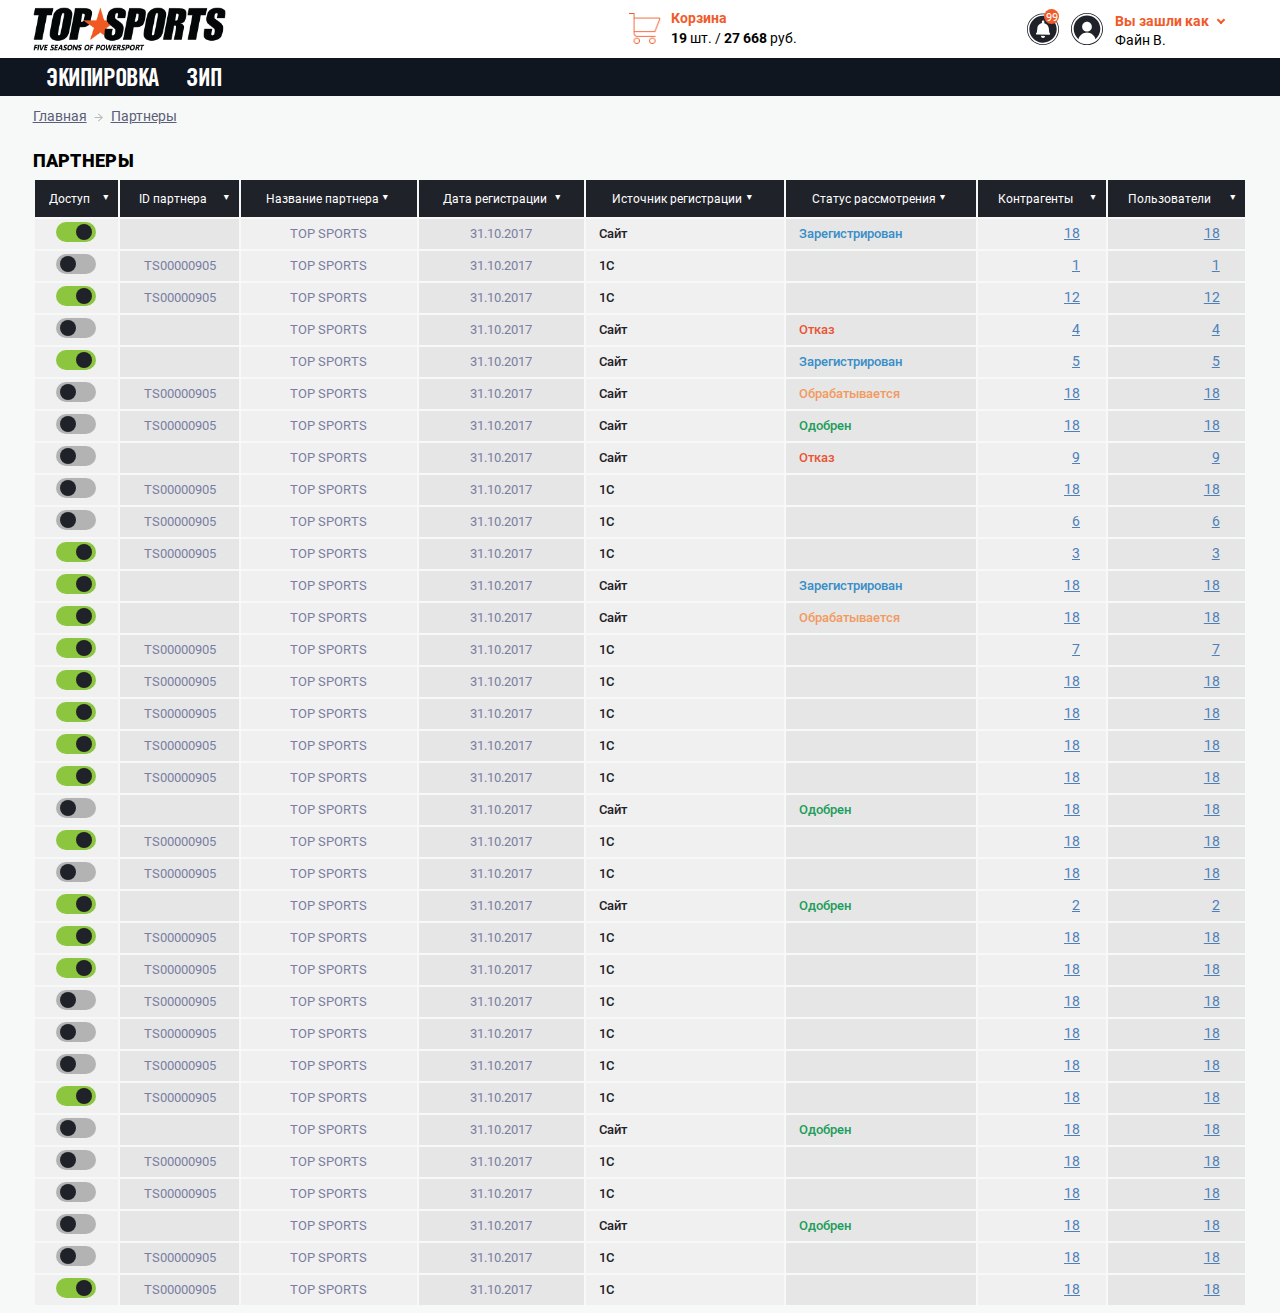
<file: index.html>
<!DOCTYPE html>
<html lang="ru">
<head>
    <meta charset="UTF-8">
    <meta name="viewport" content="width=device-width, initial-scale=1.0">
    <meta http-equiv="X-UA-Compatible" content="ie=edge">
    <title>ТОП СПОРТС</title>
    <link rel="shortcut icon" href="i/icon/favicon.ico">
    <link rel="stylesheet" href="css/fonts.css">
    <link rel="stylesheet" href="css/style.css">
</head>
<body>
    <!--HEADER-->
    <header>
        <div class="container">
            <div class="logo">
                <img src="i/general/logo_top.png" alt="logo">
            </div>
            <div class="cart">
                <div class="cartIc"></div>
                <div class="cartInfo">
                    <div>Корзина</div>
                    <div>19<span> шт. / </span>27 668<span> руб.</span></div>
                </div>
            </div>
           <div class="block">
                <div class="notification">
                    <div class="notifyNum">99</div>
                </div>
                <div class="client">
                    <div class="clientIc"></div>
                    <div class="clientInfo">
                        <div>Вы зашли как</div>
                        <div>Файн В.</div>
                    </div>
                </div>
           </div>
        </div>
    </header>
    <!-- NAVIGATION -->
    <nav>
        <div class="container">
            <ul>
                <li><a href="">Экипировка</a></li>
                <li><a href="">ЗИП</a></li>
            </ul>
        </div>
    </nav>
    <div class="wrapper">
        <!-- CONTENT -->
        <main>
            <!-- BREADCRUMBS -->
            <section class="breadcrumbs">
                <div class="container">
                    <a href="#">Главная</a>
                    <span></span>
                    <a href="#">Партнеры</a>
                </div>
            </section>
            <!-- TABLE -->
            <section class="table partners">
                <div class="container">
                    <h2>Партнеры</h2>
                    <div class="tableWrap">
                        <table id="table" cellspacing="2">
                            <thead>
                                <tr align="center">
                                    <th><span class="th">Доступ</span></th>
                                    <div class="options access">
                                        <div class="title">Сортировка</div>
                                        <div class="option">Сначала активные <div class="close"></div></div>
                                        <div class="option">Сначала неактивные <div class="close"></div></div>
                                    </div>
                                    <th><span class="th">ID партнера</span></th>
                                    <div class="options IDpartner">
                                        <div class="title">Поиск</div>
                                        <input type="text" placeholder="...">
                                    </div>
                                    <th><span class="th">Название партнера</span></th>
                                    <div class="options partnerName">
                                        <div class="title">Поиск</div>
                                        <input type="text" placeholder="...">
                                        <div class="title">Сортировка</div>
                                        <div class="option">От А до Я<div class="close"></div>
                                        </div>
                                        <div class="option">От А до Я<div class="close"></div>
                                        </div>
                                    </div>
                                    <th><span class="th">Дата регистрации</span></th>
                                    <div class="options registrationDate">
                                        <div class="title">Период</div>
                                        <div class="period">
                                            <input type="text" placeholder="ДД.ММ.ГГ">
                                            <div></div>
                                            <input type="text" placeholder="ДД.ММ.ГГ">
                                        </div>
                                        <div class="title">Сортировка</div>
                                        <div class="option">Сначала новые<div class="close"></div>
                                        </div>
                                        <div class="option">Сначала старые<div class="close"></div>
                                        </div>
                                    </div>
                                    <th><span class="th">Источник регистрации</span></th>
                                    <div class="options source">
                                        <div class="title">Поиск</div>
                                        <input type="text" placeholder="..." class="input">
                                        <div class="group">
                                            <div class="title">Фильтр</div>
                                            <div class="filterIc"></div>
                                        </div>
                                        <div class="option">
                                            <input type="checkbox">
                                            <div>Сайт</div>
                                        </div>
                                        <div class="option">
                                            <input type="checkbox">
                                            <div>1С</div>
                                        </div>
                                    </div>
                                    <th><span class="th">Статус рассмотрения</span></th>
                                    <div class="options status">
                                        <div class="title">Поиск</div>
                                        <input type="text" placeholder="..." class="input">
                                        <div class="group">
                                            <div class="title">Фильтр</div>
                                            <div class="filterIc"></div>
                                        </div>
                                        <div class="option">
                                            <input type="checkbox">
                                            <div>Зарегистрирован</div>
                                        </div>
                                        <div class="option">
                                            <input type="checkbox">
                                            <div>Обрабатывается</div>
                                        </div>
                                        <div class="option">
                                            <input type="checkbox">
                                            <div>Одобрен</div>
                                        </div>
                                        <div class="option">
                                            <input type="checkbox">
                                            <div>Отказ</div>
                                        </div>
                                        <div class="option">
                                            <input type="checkbox">
                                            <div>Пустые</div>
                                        </div>
                                    </div>
                                    <th><span class="th">Контрагенты</span></th>
                                    <th><span class="th">Пользователи</span></th>
                                    <div class="options usersOpt">
                                        <div class="title">Период</div>
                                        <div class="period">
                                            <input type="text" placeholder="от...">
                                            <div></div>
                                            <input type="text" placeholder="до...">
                                        </div>
                                        <div class="title">Сортировка</div>
                                        <div class="option">Сначала новые<div class="close"></div>
                                        </div>
                                        <div class="option">Сначала старые<div class="close"></div>
                                        </div>
                                    </div>
                                </tr>
                            </thead>
                            <tbody valign="middle">
                                <tr>
                                    <td align="center">
                                        <div class="active"></div>
                                    </td>
                                    <td align="center"></td>
                                    <td align="center">TOP SPORTS</td>
                                    <td align="center">31.10.2017</td>
                                    <td align="left">Сайт</td>
                                    <td align="left" class="registered">Зарегистрирован</td>
                                    <td align="right">18</td>
                                    <td align="right">18</td>
                                </tr>
                                <tr>
                                    <td align="center">
                                        <div class="non_active"></div>
                                    </td>
                                    <td align="center">TS00000905</td>
                                    <td align="center">TOP SPORTS</td>
                                    <td align="center">31.10.2017</td>
                                    <td align="left">1C</td>
                                    <td align="left"></td>
                                    <td align="right">1</td>
                                    <td align="right">1</td>
                                </tr>
                                <tr>
                                    <td align="center">
                                        <div class="active"></div>
                                    </td>
                                    <td align="center">TS00000905</td>
                                    <td align="center">TOP SPORTS</td>
                                    <td align="center">31.10.2017</td>
                                    <td align="left">1C</td>
                                    <td align="left"></td>
                                    <td align="right">12</td>
                                    <td align="right">12</td>
                                </tr>
                                <tr>
                                    <td align="center">
                                        <div class="non_active"></div>
                                    </td>
                                    <td align="center"></td>
                                    <td align="center">TOP SPORTS</td>
                                    <td align="center">31.10.2017</td>
                                    <td align="left">Сайт</td>
                                    <td align="left" class="canceled">Отказ</td>
                                    <td align="right">4</td>
                                    <td align="right">4</td>
                                </tr>
                                <tr>
                                    <td align="center">
                                        <div class="active"></div>
                                    </td>
                                    <td align="center"></td>
                                    <td align="center">TOP SPORTS</td>
                                    <td align="center">31.10.2017</td>
                                    <td align="left">Cайт</td>
                                    <td align="left" class="registered">Зарегистрирован</td>
                                    <td align="right">5</td>
                                    <td align="right">5</td>
                                </tr>
                                <tr>
                                    <td align="center">
                                        <div class="non_active"></div>
                                    </td>
                                    <td align="center">TS00000905</td>
                                    <td align="center">TOP SPORTS</td>
                                    <td align="center">31.10.2017</td>
                                    <td align="left">Сайт</td>
                                    <td align="left" class="workInProgress">Обрабатывается</td>
                                    <td align="right">18</td>
                                    <td align="right">18</td>
                                </tr>
                                <tr>
                                    <td align="center">
                                        <div class="non_active"></div>
                                    </td>
                                    <td align="center">TS00000905</td>
                                    <td align="center">TOP SPORTS</td>
                                    <td align="center">31.10.2017</td>
                                    <td align="left">Сайт</td>
                                    <td align="left" class="approved">Одобрен</td>
                                    <td align="right">18</td>
                                    <td align="right">18</td>
                                </tr>
                                <tr>
                                    <td align="center">
                                        <div class="non_active"></div>
                                    </td>
                                    <td align="center"></td>
                                    <td align="center">TOP SPORTS</td>
                                    <td align="center">31.10.2017</td>
                                    <td align="left">Сайт</td>
                                    <td align="left" class="canceled">Отказ</td>
                                    <td align="right">9</td>
                                    <td align="right">9</td>
                                </tr>
                                <tr>
                                    <td align="center">
                                        <div class="non_active"></div>
                                    </td>
                                    <td align="center">TS00000905</td>
                                    <td align="center">TOP SPORTS</td>
                                    <td align="center">31.10.2017</td>
                                    <td align="left">1С</td>
                                    <td align="left"></td>
                                    <td align="right">18</td>
                                    <td align="right">18</td>
                                </tr>
                                <tr>
                                    <td align="center">
                                        <div class="non_active"></div>
                                    </td>
                                    <td align="center">TS00000905</td>
                                    <td align="center">TOP SPORTS</td>
                                    <td align="center">31.10.2017</td>
                                    <td align="left">1С</td>
                                    <td align="left"></td>
                                    <td align="right">6</td>
                                    <td align="right">6</td>
                                </tr>
                                <tr>
                                    <td align="center">
                                        <div class="active"></div>
                                    </td>
                                    <td align="center">TS00000905</td>
                                    <td align="center">TOP SPORTS</td>
                                    <td align="center">31.10.2017</td>
                                    <td align="left">1С</td>
                                    <td align="left"></td>
                                    <td align="right">3</td>
                                    <td align="right">3</td>
                                </tr>
                                <tr>
                                    <td align="center">
                                        <div class="active"></div>
                                    </td>
                                    <td align="center"></td>
                                    <td align="center">TOP SPORTS</td>
                                    <td align="center">31.10.2017</td>
                                    <td align="left">Сайт</td>
                                    <td align="left" class="registered">Зарегистрирован</td>
                                    <td align="right">18</td>
                                    <td align="right">18</td>
                                </tr>
                                <tr>
                                    <td align="center">
                                        <div class="active"></div>
                                    </td>
                                    <td align="center"></td>
                                    <td align="center">TOP SPORTS</td>
                                    <td align="center">31.10.2017</td>
                                    <td align="left">Сайт</td>
                                    <td align="left" class="workInProgress">Обрабатывается</td>
                                    <td align="right">18</td>
                                    <td align="right">18</td>
                                </tr>
                                <tr>
                                    <td align="center">
                                        <div class="active"></div>
                                    </td>
                                    <td align="center">TS00000905</td>
                                    <td align="center">TOP SPORTS</td>
                                    <td align="center">31.10.2017</td>
                                    <td align="left">1С</td>
                                    <td align="left"></td>
                                    <td align="right">7</td>
                                    <td align="right">7</td>
                                </tr>
                                <tr>
                                    <td align="center">
                                        <div class="active"></div>
                                    </td>
                                    <td align="center">TS00000905</td>
                                    <td align="center">TOP SPORTS</td>
                                    <td align="center">31.10.2017</td>
                                    <td align="left">1С</td>
                                    <td align="left"></td>
                                    <td align="right">18</td>
                                    <td align="right">18</td>
                                </tr>
                                <tr>
                                    <td align="center">
                                        <div class="active"></div>
                                    </td>
                                    <td align="center">TS00000905</td>
                                    <td align="center">TOP SPORTS</td>
                                    <td align="center">31.10.2017</td>
                                    <td align="left">1С</td>
                                    <td align="left"></td>
                                    <td align="right">18</td>
                                    <td align="right">18</td>
                                </tr>
                                <tr>
                                    <td align="center">
                                        <div class="active"></div>
                                    </td>
                                    <td align="center">TS00000905</td>
                                    <td align="center">TOP SPORTS</td>
                                    <td align="center">31.10.2017</td>
                                    <td align="left">1С</td>
                                    <td align="left"></td>
                                    <td align="right">18</td>
                                    <td align="right">18</td>
                                </tr>
                                <tr>
                                    <td align="center">
                                        <div class="active"></div>
                                    </td>
                                    <td align="center">TS00000905</td>
                                    <td align="center">TOP SPORTS</td>
                                    <td align="center">31.10.2017</td>
                                    <td align="left">1С</td>
                                    <td align="left"></td>
                                    <td align="right">18</td>
                                    <td align="right">18</td>
                                </tr>
                                <tr>
                                    <td align="center">
                                        <div class="non_active"></div>
                                    </td>
                                    <td align="center"></td>
                                    <td align="center">TOP SPORTS</td>
                                    <td align="center">31.10.2017</td>
                                    <td align="left">Сайт</td>
                                    <td align="left" class="approved">Одобрен</td>
                                    <td align="right">18</td>
                                    <td align="right">18</td>
                                </tr>
                                <tr>
                                    <td align="center">
                                        <div class="active"></div>
                                    </td>
                                    <td align="center">TS00000905</td>
                                    <td align="center">TOP SPORTS</td>
                                    <td align="center">31.10.2017</td>
                                    <td align="left">1С</td>
                                    <td align="left"></td>
                                    <td align="right">18</td>
                                    <td align="right">18</td>
                                </tr>
                                <tr>
                                    <td align="center">
                                        <div class="non_active"></div>
                                    </td>
                                    <td align="center">TS00000905</td>
                                    <td align="center">TOP SPORTS</td>
                                    <td align="center">31.10.2017</td>
                                    <td align="left">1С</td>
                                    <td align="left"></td>
                                    <td align="right">18</td>
                                    <td align="right">18</td>
                                </tr>
                                <tr>
                                    <td align="center">
                                        <div class="active"></div>
                                    </td>
                                    <td align="center"></td>
                                    <td align="center">TOP SPORTS</td>
                                    <td align="center">31.10.2017</td>
                                    <td align="left">Сайт</td>
                                    <td align="left" class="approved">Одобрен</td>
                                    <td align="right">2</td>
                                    <td align="right">2</td>
                                </tr>
                                <tr>
                                    <td align="center">
                                        <div class="active"></div>
                                    </td>
                                    <td align="center">TS00000905</td>
                                    <td align="center">TOP SPORTS</td>
                                    <td align="center">31.10.2017</td>
                                    <td align="left">1С</td>
                                    <td align="left"></td>
                                    <td align="right">18</td>
                                    <td align="right">18</td>
                                </tr>
                                <tr>
                                    <td align="center">
                                        <div class="active"></div>
                                    </td>
                                    <td align="center">TS00000905</td>
                                    <td align="center">TOP SPORTS</td>
                                    <td align="center">31.10.2017</td>
                                    <td align="left">1С</td>
                                    <td align="left"></td>
                                    <td align="right">18</td>
                                    <td align="right">18</td>
                                </tr>
                                <tr>
                                    <td align="center">
                                        <div class="non_active"></div>
                                    </td>
                                    <td align="center">TS00000905</td>
                                    <td align="center">TOP SPORTS</td>
                                    <td align="center">31.10.2017</td>
                                    <td align="left">1С</td>
                                    <td align="left"></td>
                                    <td align="right">18</td>
                                    <td align="right">18</td>
                                </tr>
                                <tr>
                                    <td align="center">
                                        <div class="non_active"></div>
                                    </td>
                                    <td align="center">TS00000905</td>
                                    <td align="center">TOP SPORTS</td>
                                    <td align="center">31.10.2017</td>
                                    <td align="left">1С</td>
                                    <td align="left"></td>
                                    <td align="right">18</td>
                                    <td align="right">18</td>
                                </tr>
                                <tr>
                                    <td align="center">
                                        <div class="non_active"></div>
                                    </td>
                                    <td align="center">TS00000905</td>
                                    <td align="center">TOP SPORTS</td>
                                    <td align="center">31.10.2017</td>
                                    <td align="left">1С</td>
                                    <td align="left"></td>
                                    <td align="right">18</td>
                                    <td align="right">18</td>
                                </tr>
                                <tr>
                                    <td align="center">
                                        <div class="active"></div>
                                    </td>
                                    <td align="center">TS00000905</td>
                                    <td align="center">TOP SPORTS</td>
                                    <td align="center">31.10.2017</td>
                                    <td align="left">1С</td>
                                    <td align="left"></td>
                                    <td align="right">18</td>
                                    <td align="right">18</td>
                                </tr>
                                <tr>
                                    <td align="center">
                                        <div class="non_active"></div>
                                    </td>
                                    <td align="center"></td>
                                    <td align="center">TOP SPORTS</td>
                                    <td align="center">31.10.2017</td>
                                    <td align="left">Сайт</td>
                                    <td align="left" class="approved">Одобрен</td>
                                    <td align="right">18</td>
                                    <td align="right">18</td>
                                </tr>
                                <tr>
                                    <td align="center">
                                        <div class="non_active"></div>
                                    </td>
                                    <td align="center">TS00000905</td>
                                    <td align="center">TOP SPORTS</td>
                                    <td align="center">31.10.2017</td>
                                    <td align="left">1С</td>
                                    <td align="left"></td>
                                    <td align="right">18</td>
                                    <td align="right">18</td>
                                </tr>
                                <tr>
                                    <td align="center">
                                        <div class="non_active"></div>
                                    </td>
                                    <td align="center">TS00000905</td>
                                    <td align="center">TOP SPORTS</td>
                                    <td align="center">31.10.2017</td>
                                    <td align="left">1С</td>
                                    <td align="left"></td>
                                    <td align="right">18</td>
                                    <td align="right">18</td>
                                </tr>
                                <tr>
                                    <td align="center">
                                        <div class="non_active"></div>
                                    </td>
                                    <td align="center"></td>
                                    <td align="center">TOP SPORTS</td>
                                    <td align="center">31.10.2017</td>
                                    <td align="left">Сайт</td>
                                    <td align="left" class="approved">Одобрен</td>
                                    <td align="right">18</td>
                                    <td align="right">18</td>
                                </tr>
                                <tr>
                                    <td align="center">
                                        <div class="non_active"></div>
                                    </td>
                                    <td align="center">TS00000905</td>
                                    <td align="center">TOP SPORTS</td>
                                    <td align="center">31.10.2017</td>
                                    <td align="left">1С</td>
                                    <td align="left"></td>
                                    <td align="right">18</td>
                                    <td align="right">18</td>
                                </tr>
                                <tr>
                                    <td align="center">
                                        <div class="active"></div>
                                    </td>
                                    <td align="center">TS00000905</td>
                                    <td align="center">TOP SPORTS</td>
                                    <td align="center">31.10.2017</td>
                                    <td align="left">1С</td>
                                    <td align="left"></td>
                                    <td align="right">18</td>
                                    <td align="right">18</td>
                                </tr>
                            </tbody>
                        </table>
                    </div>
                </div>
            </section>
        </main>
        <!-- MODAL NOTIFICATION -->
        <div class="modal">
            <div class="modalWrap index">
                <div class="headerModal">
                    <div class="block">
                        <div class="notification icModal"></div>
                        <h2>Уведомления</h2>
                    </div>
                    <div class="closeModal"></div>
                </div>
                <div class="notifyWrap">
                    <div class="notify">
                        <div class="date">12.11.2019 в 11:34</div>
                        <div class="note">Заказ <a href="#">TC-123</a> от 24.09.2019 принят. Вы можете <a href="#">скачать счет</a> на оплату. Если оплата не поступит в течение 5 рабочих дней, заказ будет расформирован.</div>
                    </div>
                    <div class="notify">
                        <div class="date">12.11.2019 в 11:34</div>
                        <div class="note">Уведомление о поступлении товара. По заказу <a href="#">TC-123</a> необходимо внести оплату за
                            поступивший товар.</div>
                    </div>
                    <div class="notify">
                        <div class="date">12.11.2019 в 11:34</div>
                        <div class="note">В заказе <a href="#">TC-123</a> отменено 10 позиций. Позвоните менеджеру, чтобы произвести замену.
                        </div>
                    </div>
                    <div class="notify">
                        <div class="date">12.11.2019 в 11:34</div>
                        <div class="profitable">Акция <a href="#">Снежный бум!</a> Купи снегоходные лопаты Powertools со скидкой 55%. Только до
                            11.12.2019.</div>
                    </div>
                    <div class="notify">
                        <div class="date">12.11.2019 в 11:34</div>
                        <div class="attention">Зарегистрируйтесь для участия в Дилерской конференции 2020! Перейдите к регистрации <a
                                href="#">по ссылке.</a></div>
                    </div>
                    <div class="notify">
                        <div class="date">12.11.2019 в 11:34</div>
                        <div class="note">Заказ <a href="#">TC-18</a> отменен.</div>
                    </div>
                    <div class="notify">
                        <div class="date">12.11.2019 в 11:34</div>
                        <div class="note">Заказ <a href="#">TC-123</a> от 24.09.2019 принят. Вы можете <a href="#">скачать счет</a> на
                            оплату. Если оплата не поступит в течение 5 рабочих дней, заказ будет расформирован.</div>
                    </div>
                    <div class="notify">
                        <div class="date">12.11.2019 в 11:34</div>
                        <div class="note">Уведомление о поступлении товара. По заказу <a href="#">TC-123</a> необходимо внести оплату за
                            поступивший товар.</div>
                    </div>
                    <div class="notify">
                        <div class="date">12.11.2019 в 11:34</div>
                        <div class="note">В заказе <a href="#">TC-123</a> отменено 10 позиций. Позвоните менеджеру, чтобы произвести замену.
                        </div>
                    </div>
                    <div class="notify">
                        <div class="date">12.11.2019 в 11:34</div>
                        <div class="profitable">Акция <a href="#">Снежный бум!</a> Купи снегоходные лопаты Powertools со скидкой 55%. Только
                            до
                            11.12.2019.</div>
                    </div>
                    <div class="notify">
                        <div class="date">12.11.2019 в 11:34</div>
                        <div class="attention">Зарегистрируйтесь для участия в Дилерской конференции 2020! Перейдите к регистрации <a
                                href="#">по ссылке.</a></div>
                    </div>
                    <div class="notify">
                        <div class="date">12.11.2019 в 11:34</div>
                        <div class="note">Заказ <a href="#">TC-18</a> отменен.</div>
                    </div>
                    <div class="notify">
                        <div class="date">12.11.2019 в 11:34</div>
                        <div class="note">Заказ <a href="#">TC-123</a> от 24.09.2019 принят. Вы можете <a href="#">скачать счет</a> на
                            оплату. Если оплата не поступит в течение 5 рабочих дней, заказ будет расформирован.</div>
                    </div>
                    <div class="notify">
                        <div class="date">12.11.2019 в 11:34</div>
                        <div class="note">Уведомление о поступлении товара. По заказу <a href="#">TC-123</a> необходимо внести оплату за
                            поступивший товар.</div>
                    </div>
                    <div class="notify">
                        <div class="date">12.11.2019 в 11:34</div>
                        <div class="note">В заказе <a href="#">TC-123</a> отменено 10 позиций. Позвоните менеджеру, чтобы произвести замену.
                        </div>
                    </div>
                    <div class="notify">
                        <div class="date">12.11.2019 в 11:34</div>
                        <div class="profitable">Акция <a href="#">Снежный бум!</a> Купи снегоходные лопаты Powertools со скидкой 55%. Только до 11.12.2019.</div>
                    </div>
                    <div class="notify">
                        <div class="date">12.11.2019 в 11:34</div>
                        <div class="attention">Зарегистрируйтесь для участия в Дилерской конференции 2020! Перейдите к регистрации <a
                                href="#">по ссылке.</a></div>
                    </div>
                    <div class="notify">
                        <div class="date">12.11.2019 в 11:34</div>
                        <div class="note">Заказ <a href="#">TC-18</a> отменен.</div>
                    </div>
                    <div class="notify">
                        <div class="date">12.11.2019 в 11:34</div>
                        <div class="note">Заказ <a href="#">TC-123</a> от 24.09.2019 принят. Вы можете <a href="#">скачать счет</a> на
                            оплату. Если оплата не поступит в течение 5 рабочих дней, заказ будет расформирован.</div>
                    </div>
                    <div class="notify">
                        <div class="date">12.11.2019 в 11:34</div>
                        <div class="note">Уведомление о поступлении товара. По заказу <a href="#">TC-123</a> необходимо внести оплату за
                            поступивший товар.</div>
                    </div>
                    <div class="notify">
                        <div class="date">12.11.2019 в 11:34</div>
                        <div class="note">В заказе <a href="#">TC-123</a> отменено 10 позиций. Позвоните менеджеру, чтобы произвести замену.
                        </div>
                    </div>
                    <div class="notify">
                        <div class="date">12.11.2019 в 11:34</div>
                        <div class="profitable">Акция <a href="#">Снежный бум!</a> Купи снегоходные лопаты Powertools со скидкой 55%. Только
                            до
                            11.12.2019.</div>
                    </div>
                    <div class="notify">
                        <div class="date">12.11.2019 в 11:34</div>
                        <div class="attention">Зарегистрируйтесь для участия в Дилерской конференции 2020! Перейдите к регистрации <a
                                href="#">по ссылке.</a></div>
                    </div>
                    <div class="notify">
                        <div class="date">12.11.2019 в 11:34</div>
                        <div class="note">Заказ <a href="#">TC-18</a> отменен.</div>
                    </div>
                </div>
            </div>
        </div>
    </div>
    <div class="optionsMobWrap">
        
    </div>
    <script src="js/main.js"></script>
</body>
</html>
</file>
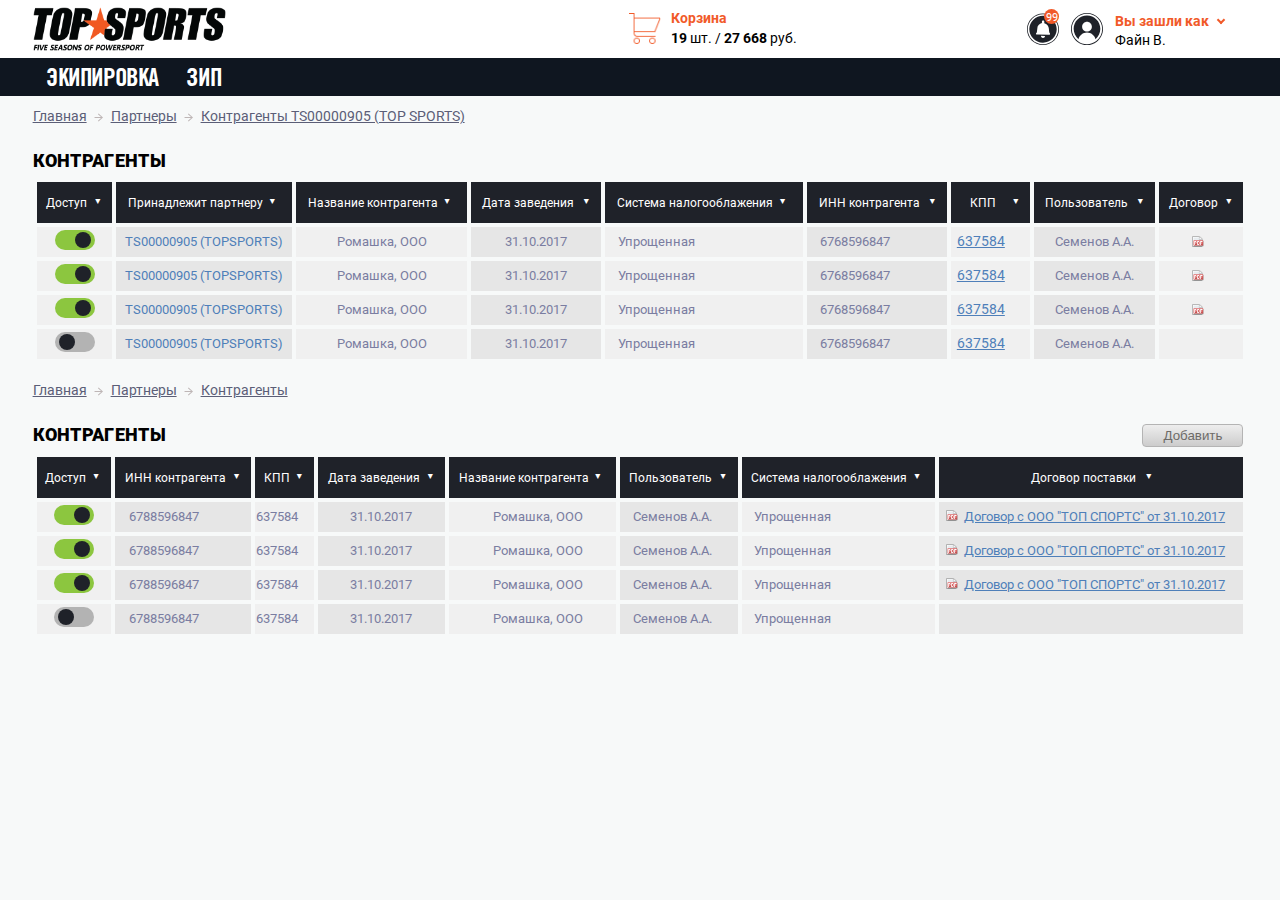
<file: agents.html>
<!DOCTYPE html>
<html lang="ru">
<head>
    <meta charset="UTF-8">
    <meta name="viewport" content="width=device-width, initial-scale=1.0">
    <meta http-equiv="X-UA-Compatible" content="ie=edge">
    <title>ТОП СПОРТС</title>
    <link rel="shortcut icon" href="i/icon/favicon.ico">
    <link rel="stylesheet" href="css/fonts.css">
    <link rel="stylesheet" href="css/style.css">
</head>
<body>
    <!--HEADER-->
    <header>
        <div class="container">
            <div class="logo">
                <img src="i/general/logo_top.png" alt="logo">
            </div>
            <div class="cart">
                <div class="cartIc"></div>
                <div class="cartInfo">
                    <div>Корзина</div>
                    <div>19<span> шт. / </span>27 668<span> руб.</span></div>
                </div>
            </div>
            <div class="block">
                <div class="notification">
                    <div class="notifyNum">99</div>
                </div>
                <div class="client">
                    <div class="clientIc"></div>
                    <div class="clientInfo">
                        <div>Вы зашли как</div>
                        <div>Файн В.</div>
                    </div>
                </div>
            </div>
        </div>
    </header>
    <!-- NAVIGATION -->
    <nav>
        <div class="container">
            <ul>
                <li><a href="">Экипировка</a></li>
                <li><a href="">ЗИП</a></li>
            </ul>
        </div>
    </nav>
    <div class="wrapper">
        <!-- CONTENT -->
        <main>
            <!-- 1 MODULE -->
            <!-- BREADCRUMBS -->
            <section class="breadcrumbs">
                <div class="container">
                    <a href="#">Главная</a>
                    <span></span>
                    <a href="#">Партнеры</a>
                    <span></span>
                    <a href="#">Контрагенты TS00000905 (TOP SPORTS)</a>
                </div>
            </section>
            <!-- TABLE -->
            <section class="table agents">
                <div class="container">
                    <h2>Контрагенты</h2>
                    <div class="tableWrap">
                        <table id="table" cellspacing="4">
                            <thead>
                                <tr align="center">
                                    <th><span class="th">Доступ</span></th>
                                    <th><span class="th">Принадлежит партнеру</span></th>
                                    <th><span class="th">Название контрагента</span></th>
                                    <th><span class="th">Дата заведения</span></th>
                                    <th><span class="th">Система налогооблажения</span></th>
                                    <th><span class="th">ИНН контрагента</span></th>
                                    <th><span class="th">КПП</span></th>
                                    <th><span class="th">Пользователь</span></th>
                                    <th><span class="th">Договор</span></th>
                                </tr>
                            </thead>
                            <tbody valign="middle">
                                <tr>
                                    <td align="center">
                                        <div class="active"></div>
                                    </td>
                                    <td align="center"><a href="#">TS00000905 (TOPSPORTS)</a></td>
                                    <td align="center">Ромашка, ООО</td>
                                    <td align="center">31.10.2017</td>
                                    <td align="left">Упрощенная</td>
                                    <td align="left">6768596847</td>
                                    <td align="right">637584</td>
                                    <td align="center">Семенов А.А.</td>
                                    <td align="center">
                                        <div class="doc"></div>
                                    </td>
                                </tr>
                                <tr>
                                    <td align="center">
                                        <div class="active"></div>
                                    </td>
                                    <td align="center"><a href="#">TS00000905 (TOPSPORTS)</a></td>
                                    <td align="center">Ромашка, ООО</td>
                                    <td align="center">31.10.2017</td>
                                    <td align="left">Упрощенная</td>
                                    <td align="left">6768596847</td>
                                    <td align="right">637584</td>
                                    <td align="center">Семенов А.А.</td>
                                    <td align="center">
                                        <div class="doc"></div>
                                    </td>
                                </tr>
                                <tr>
                                    <td align="center">
                                        <div class="active"></div>
                                    </td>
                                    <td align="center"><a href="#">TS00000905 (TOPSPORTS)</a></td>
                                    <td align="center">Ромашка, ООО</td>
                                    <td align="center">31.10.2017</td>
                                    <td align="left">Упрощенная</td>
                                    <td align="left">6768596847</td>
                                    <td align="right">637584</td>
                                    <td align="center">Семенов А.А.</td>
                                    <td align="center">
                                        <div class="doc"></div>
                                    </td>
                                </tr>
                                <tr>
                                    <td align="center">
                                        <div class="non_active"></div>
                                    </td>
                                    <td align="center"><a href="#">TS00000905 (TOPSPORTS)</a></td>
                                    <td align="center">Ромашка, ООО</td>
                                    <td align="center">31.10.2017</td>
                                    <td align="left">Упрощенная</td>
                                    <td align="left">6768596847</td>
                                    <td align="right">637584</td>
                                    <td align="center">Семенов А.А.</td>
                                    <td align="center"></td>
                                </tr>
                            </tbody>
                        </table>
                    </div>
                </div>           
            </section>
            <!-- 2 MODULE -->
            <!-- BREADCRUMBS -->
            <section class="breadcrumbs">
                <div class="container">
                    <a href="#">Главная</a>
                    <span></span>
                    <a href="#">Партнеры</a>
                    <span></span>
                    <a href="#">Контрагенты</a>
                </div>
            </section>
            <!-- TABLE -->
            <section class="table agents1">
                <div class="container">
                    <div class="agents1Wrap">
                        <h2>Контрагенты</h2>
                        <button>Добавить</button>
                    </div>
                    <div class="tableWrap">
                        <table id="table" cellspacing="4">
                            <thead>
                                <tr align="center">
                                    <th><span class="th">Доступ</span></th>
                                    <th><span class="th">ИНН контрагента</span></th>
                                    <th><span class="th">КПП</span></th>
                                    <th><span class="th">Дата заведения</span></th>
                                    <th><span class="th">Название контрагента</span></th>
                                    <th><span class="th">Пользователь</span></th>
                                    <th><span class="th">Система налогооблажения</span></th>
                                    <th><span class="th">Договор поставки</span></th>
                                </tr>
                            </thead>
                            <tbody valign="middle">
                                <tr>
                                    <td align="center">
                                        <div class="active"></div>
                                    </td>
                                    <td align="left"><a href="#">6788596847</a></td>
                                    <td align="left">637584</td>
                                    <td align="center">31.10.2017</td>
                                    <td align="center">Ромашка, ООО</td>
                                    <td align="left">Семенов А.А.</td>
                                    <td align="left">Упрощенная</td>
                                    <td align="left">
                                        <div class="doc"></div>
                                        Договор с ООО "ТОП СПОРТС" от 31.10.2017
                                    </td>
                                </tr>
                                <tr>
                                    <td align="center">
                                        <div class="active"></div>
                                    </td>
                                    <td align="left"><a href="#">6788596847</a></td>
                                    <td align="left">637584</td>
                                    <td align="center">31.10.2017</td>
                                    <td align="center">Ромашка, ООО</td>
                                    <td align="left">Семенов А.А.</td>
                                    <td align="left">Упрощенная</td>
                                    <td align="left">
                                        <div class="doc"></div>
                                        Договор с ООО "ТОП СПОРТС" от 31.10.2017
                                    </td>
                                </tr>
                                <tr>
                                    <td align="center">
                                        <div class="active"></div>
                                    </td>
                                    <td align="left"><a href="#">6788596847</a></td>
                                    <td align="left">637584</td>
                                    <td align="center">31.10.2017</td>
                                    <td align="center">Ромашка, ООО</td>
                                    <td align="left">Семенов А.А.</td>
                                    <td align="left">Упрощенная</td>
                                    <td align="left">
                                        <div class="doc"></div>
                                        Договор с ООО "ТОП СПОРТС" от 31.10.2017
                                    </td>
                                </tr>
                                <tr>
                                    <td align="center">
                                        <div class="non_active"></div>
                                    </td>
                                    <td align="left"><a href="#">6788596847</a></td>
                                    <td align="left">637584</td>
                                    <td align="center">31.10.2017</td>
                                    <td align="center">Ромашка, ООО</td>
                                    <td align="left">Семенов А.А.</td>
                                    <td align="left">Упрощенная</td>
                                    <td align="left"></td>
                                </tr>
                            </tbody>
                        </table>
                    </div>
                </div>
            </section>
        </main>   
        <!-- MODAL NOTIFICATION -->
        <div class="modal">
            <div class="modalWrap">
                <div class="headerModal">
                    <div class="block">
                        <div class="notification icModal"></div>
                        <h2>Уведомления</h2>
                    </div>
                    <div class="closeModal"></div>
                </div>
                <div class="notifyWrap">
                    <div class="notify">
                        <div class="date"><span>12.11.2019</span> в <span>11:34</span></div>
                        <div class="note">Заказ <a href="#">TC-123</a> от 24.09.2019 принят. Вы можете <a href="#">скачать
                                счет</a> на оплату. Если оплата не поступит в течение 5 рабочих дней, заказ будет расформирован.
                        </div>
                    </div>
                    <div class="notify">
                        <div class="date"><span>12.11.2019</span> в <span>11:34</span></div>
                        <div class="note">Уведомление о поступлении товара. По заказу <a href="#">TC-123</a> необходимо внести
                            оплату за
                            поступивший товар.</div>
                    </div>
                    <div class="notify">
                        <div class="date"><span>12.11.2019</span> в <span>11:34</span></div>
                        <div class="note">В заказе <a href="#">TC-123</a> отменено 10 позиций. Позвоните менеджеру, чтобы
                            произвести замену.
                        </div>
                    </div>
                    <div class="notify">
                        <div class="date"><span>12.11.2019</span> в <span>11:34</span></div>
                        <div class="profitable">Акция <a href="#">Снежный бум!</a> Купи снегоходные лопаты Powertools со скидкой
                            55%. Только до
                            11.12.2019.</div>
                    </div>
                    <div class="notify">
                        <div class="date"><span>12.11.2019</span> в <span>11:34</span></div>
                        <div class="attention">Зарегистрируйтесь для участия в Дилерской конференции 2020! Перейдите к
                            регистрации <a href="#">по ссылке.</a></div>
                    </div>
                    <div class="notify">
                        <div class="date"><span>12.11.2019</span> в <span>11:34</span></div>
                        <div class="note">Заказ <a href="#">TC-18</a> отменен.</div>
                    </div>
                    <div class="notify">
                        <div class="date"><span>12.11.2019</span> в <span>11:34</span></div>
                        <div class="note">Заказ <a href="#">TC-123</a> от 24.09.2019 принят. Вы можете <a href="#">скачать
                                счет</a> на
                            оплату. Если оплата не поступит в течение 5 рабочих дней, заказ будет расформирован.</div>
                    </div>
                    <div class="notify">
                        <div class="date"><span>12.11.2019</span> в <span>11:34</span></div>
                        <div class="note">Уведомление о поступлении товара. По заказу <a href="#">TC-123</a> необходимо внести
                            оплату за
                            поступивший товар.</div>
                    </div>
                    <div class="notify">
                        <div class="date"><span>12.11.2019</span> в <span>11:34</span></div>
                        <div class="note">В заказе <a href="#">TC-123</a> отменено 10 позиций. Позвоните менеджеру, чтобы
                            произвести замену.
                        </div>
                    </div>
                    <div class="notify">
                        <div class="date"><span>12.11.2019</span> в <span>11:34</span></div>
                        <div class="profitable">Акция <a href="#">Снежный бум!</a> Купи снегоходные лопаты Powertools со скидкой
                            55%. Только
                            до
                            11.12.2019.</div>
                    </div>
                    <div class="notify">
                        <div class="date"><span>12.11.2019</span> в <span>11:34</span></div>
                        <div class="attention">Зарегистрируйтесь для участия в Дилерской конференции 2020! Перейдите к
                            регистрации <a href="#">по ссылке.</a></div>
                    </div>
                    <div class="notify">
                        <div class="date"><span>12.11.2019</span> в <span>11:34</span></div>
                        <div class="note">Заказ <a href="#">TC-18</a> отменен.</div>
                    </div>
                    <div class="notify">
                        <div class="date"><span>12.11.2019</span> в <span>11:34</span></div>
                        <div class="note">Заказ <a href="#">TC-123</a> от 24.09.2019 принят. Вы можете <a href="#">скачать
                                счет</a> на
                            оплату. Если оплата не поступит в течение 5 рабочих дней, заказ будет расформирован.</div>
                    </div>
                    <div class="notify">
                        <div class="date"><span>12.11.2019</span> в <span>11:34</span></div>
                        <div class="note">Уведомление о поступлении товара. По заказу <a href="#">TC-123</a> необходимо внести
                            оплату за
                            поступивший товар.</div>
                    </div>
                    <div class="notify">
                        <div class="date"><span>12.11.2019</span> в <span>11:34</span></div>
                        <div class="note">В заказе <a href="#">TC-123</a> отменено 10 позиций. Позвоните менеджеру, чтобы
                            произвести замену.
                        </div>
                    </div>
                    <div class="notify">
                        <div class="date"><span>12.11.2019</span> в <span>11:34</span></div>
                        <div class="profitable">Акция <a href="#">Снежный бум!</a> Купи снегоходные лопаты Powertools со скидкой
                            55%. Только
                            до
                            11.12.2019.</div>
                    </div>
                    <div class="notify">
                        <div class="date"><span>12.11.2019</span> в <span>11:34</span></div>
                        <div class="attention">Зарегистрируйтесь для участия в Дилерской конференции 2020! Перейдите к
                            регистрации <a href="#">по ссылке.</a></div>
                    </div>
                    <div class="notify">
                        <div class="date"><span>12.11.2019</span> в <span>11:34</span></div>
                        <div class="note">Заказ <a href="#">TC-18</a> отменен.</div>
                    </div>
                    <div class="notify">
                        <div class="date"><span>12.11.2019</span> в <span>11:34</span></div>
                        <div class="note">Заказ <a href="#">TC-123</a> от 24.09.2019 принят. Вы можете <a href="#">скачать
                                счет</a> на
                            оплату. Если оплата не поступит в течение 5 рабочих дней, заказ будет расформирован.</div>
                    </div>
                    <div class="notify">
                        <div class="date"><span>12.11.2019</span> в <span>11:34</span></div>
                        <div class="note">Уведомление о поступлении товара. По заказу <a href="#">TC-123</a> необходимо внести
                            оплату за
                            поступивший товар.</div>
                    </div>
                    <div class="notify">
                        <div class="date"><span>12.11.2019</span> в <span>11:34</span></div>
                        <div class="note">В заказе <a href="#">TC-123</a> отменено 10 позиций. Позвоните менеджеру, чтобы
                            произвести замену.
                        </div>
                    </div>
                    <div class="notify">
                        <div class="date"><span>12.11.2019</span> в <span>11:34</span></div>
                        <div class="profitable">Акция <a href="#">Снежный бум!</a> Купи снегоходные лопаты Powertools со скидкой
                            55%. Только
                            до
                            11.12.2019.</div>
                    </div>
                    <div class="notify">
                        <div class="date">#date# в 11:34</div>
                        <div class="attention">Зарегистрируйтесь для участия в Дилерской конференции 2020! Перейдите к
                            регистрации <a href="#">по ссылке.</a></div>
                    </div>
                    <div class="notify">
                        <div class="date"><span>12.11.2019</span> в <span>11:34</span></div>
                        <div class="note">Заказ <a href="#">TC-18</a> отменен.</div>
                    </div>
                </div>
            </div>
        </div>
    </div>

    <script src="js/main.js"></script>
</body>
</html>
</file>
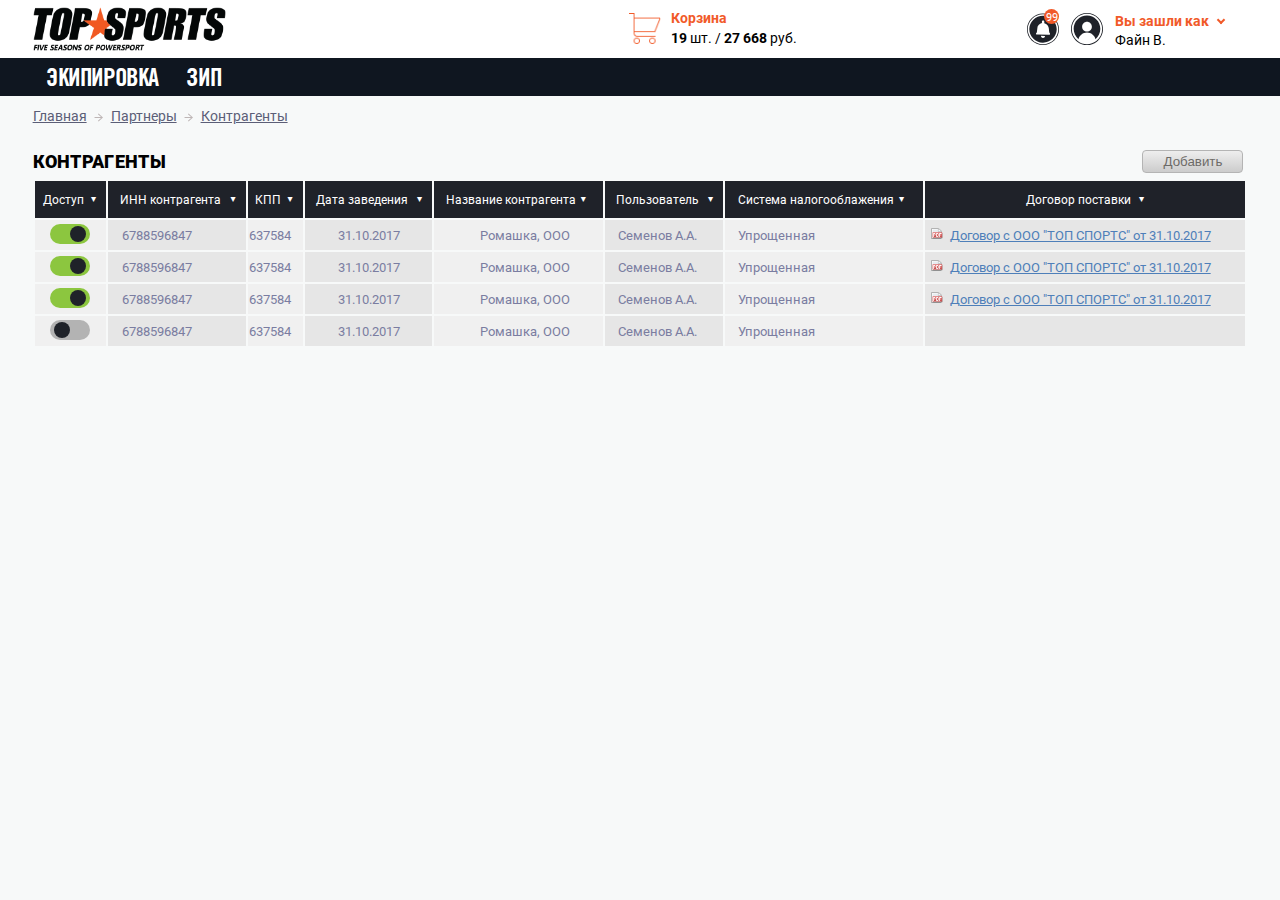
<file: agents1.html>
<!DOCTYPE html>
<html lang="ru">
<head>
    <meta charset="UTF-8">
    <meta name="viewport" content="width=device-width, initial-scale=1.0">
    <meta http-equiv="X-UA-Compatible" content="ie=edge">
    <title>ТОП СПОРТС</title>
    <link rel="shortcut icon" href="i/icon/favicon.ico">
    <link rel="stylesheet" href="css/fonts.css">
    <link rel="stylesheet" href="css/style.css">
</head>
<body>
    <!--HEADER-->
    <header>
        <div class="container">
            <div class="logo">
                <img src="i/general/logo_top.png" alt="logo">
            </div>
            <div class="cart">
                <div class="cartIc"></div>
                <div class="cartInfo">
                    <div>Корзина</div>
                    <div>19<span> шт. / </span>27 668<span> руб.</span></div>
                </div>
            </div>
            <div class="block">
                <div class="notification">
                    <div class="notifyNum">99</div>
                </div>
                <div class="client">
                    <div class="clientIc"></div>
                    <div class="clientInfo">
                        <div>Вы зашли как</div>
                        <div>Файн В.</div>
                    </div>
                </div>
            </div>
        </div>
    </header>
    <!-- NAVIGATION -->
    <nav>
        <div class="container">
            <ul>
                <li><a href="">Экипировка</a></li>
                <li><a href="">ЗИП</a></li>
            </ul>
        </div>
    </nav>
    <div class="wrapper">
        <!-- CONTENT -->
        <main>
            <!-- 2 MODULE -->
            <!-- BREADCRUMBS -->
            <section class="breadcrumbs">
                <div class="container">
                    <a href="#">Главная</a>
                    <span></span>
                    <a href="#">Партнеры</a>
                    <span></span>
                    <a href="#">Контрагенты</a>
                </div>
            </section>
            <!-- TABLE -->
            <section class="table agents1">
                <div class="container">
                    <div class="agents1Wrap">
                        <h2>Контрагенты</h2>
                        <button>Добавить</button>
                    </div>
                    <div class="tableWrap">
                        <table id="table" cellspacing="2">
                            <thead>
                                <tr align="center">
                                    <th><span class="th">Доступ</span></th>
                                    <th><span class="th">ИНН контрагента</span></th>
                                    <th><span class="th">КПП</span></th>
                                    <th><span class="th">Дата заведения</span></th>
                                    <th><span class="th">Название контрагента</span></th>
                                    <th><span class="th">Пользователь</span></th>
                                    <th><span class="th">Система налогооблажения</span></th>
                                    <th><span class="th">Договор поставки</span></th>
                                </tr>
                            </thead>
                            <tbody valign="middle">
                                <tr>
                                    <td align="center">
                                        <div class="active"></div>
                                    </td>
                                    <td align="left"><a href="#">6788596847</a></td>
                                    <td align="left">637584</td>
                                    <td align="center">31.10.2017</td>
                                    <td align="center">Ромашка, ООО</td>
                                    <td align="left">Семенов А.А.</td>
                                    <td align="left">Упрощенная</td>
                                    <td align="left">
                                        <div class="doc"></div>
                                        Договор с ООО "ТОП СПОРТС" от 31.10.2017
                                    </td>
                                </tr>
                                <tr>
                                    <td align="center">
                                        <div class="active"></div>
                                    </td>
                                    <td align="left"><a href="#">6788596847</a></td>
                                    <td align="left">637584</td>
                                    <td align="center">31.10.2017</td>
                                    <td align="center">Ромашка, ООО</td>
                                    <td align="left">Семенов А.А.</td>
                                    <td align="left">Упрощенная</td>
                                    <td align="left">
                                        <div class="doc"></div>
                                        Договор с ООО "ТОП СПОРТС" от 31.10.2017
                                    </td>
                                </tr>
                                <tr>
                                    <td align="center">
                                        <div class="active"></div>
                                    </td>
                                    <td align="left"><a href="#">6788596847</a></td>
                                    <td align="left">637584</td>
                                    <td align="center">31.10.2017</td>
                                    <td align="center">Ромашка, ООО</td>
                                    <td align="left">Семенов А.А.</td>
                                    <td align="left">Упрощенная</td>
                                    <td align="left">
                                        <div class="doc"></div>
                                        Договор с ООО "ТОП СПОРТС" от 31.10.2017
                                    </td>
                                </tr>
                                <tr>
                                    <td align="center">
                                        <div class="non_active"></div>
                                    </td>
                                    <td align="left"><a href="#">6788596847</a></td>
                                    <td align="left">637584</td>
                                    <td align="center">31.10.2017</td>
                                    <td align="center">Ромашка, ООО</td>
                                    <td align="left">Семенов А.А.</td>
                                    <td align="left">Упрощенная</td>
                                    <td align="left"></td>
                                </tr>
                            </tbody>
                        </table>
                    </div>
                </div>
            </section>
        </main>   
        <!-- MODAL NOTIFICATION -->
        <div class="modal">
            <div class="modalWrap">
                <div class="headerModal">
                    <div class="block">
                        <div class="notification icModal"></div>
                        <h2>Уведомления</h2>
                    </div>
                    <div class="closeModal"></div>
                </div>
                <div class="notifyWrap">
                    <div class="notify">
                        <div class="date"><span>12.11.2019</span> в <span>11:34</span></div>
                        <div class="note">Заказ <a href="#">TC-123</a> от 24.09.2019 принят. Вы можете <a href="#">скачать
                                счет</a> на оплату. Если оплата не поступит в течение 5 рабочих дней, заказ будет расформирован.
                        </div>
                    </div>
                    <div class="notify">
                        <div class="date"><span>12.11.2019</span> в <span>11:34</span></div>
                        <div class="note">Уведомление о поступлении товара. По заказу <a href="#">TC-123</a> необходимо внести
                            оплату за
                            поступивший товар.</div>
                    </div>
                    <div class="notify">
                        <div class="date"><span>12.11.2019</span> в <span>11:34</span></div>
                        <div class="note">В заказе <a href="#">TC-123</a> отменено 10 позиций. Позвоните менеджеру, чтобы
                            произвести замену.
                        </div>
                    </div>
                    <div class="notify">
                        <div class="date"><span>12.11.2019</span> в <span>11:34</span></div>
                        <div class="profitable">Акция <a href="#">Снежный бум!</a> Купи снегоходные лопаты Powertools со скидкой
                            55%. Только до
                            11.12.2019.</div>
                    </div>
                    <div class="notify">
                        <div class="date"><span>12.11.2019</span> в <span>11:34</span></div>
                        <div class="attention">Зарегистрируйтесь для участия в Дилерской конференции 2020! Перейдите к
                            регистрации <a href="#">по ссылке.</a></div>
                    </div>
                    <div class="notify">
                        <div class="date"><span>12.11.2019</span> в <span>11:34</span></div>
                        <div class="note">Заказ <a href="#">TC-18</a> отменен.</div>
                    </div>
                    <div class="notify">
                        <div class="date"><span>12.11.2019</span> в <span>11:34</span></div>
                        <div class="note">Заказ <a href="#">TC-123</a> от 24.09.2019 принят. Вы можете <a href="#">скачать
                                счет</a> на
                            оплату. Если оплата не поступит в течение 5 рабочих дней, заказ будет расформирован.</div>
                    </div>
                    <div class="notify">
                        <div class="date"><span>12.11.2019</span> в <span>11:34</span></div>
                        <div class="note">Уведомление о поступлении товара. По заказу <a href="#">TC-123</a> необходимо внести
                            оплату за
                            поступивший товар.</div>
                    </div>
                    <div class="notify">
                        <div class="date"><span>12.11.2019</span> в <span>11:34</span></div>
                        <div class="note">В заказе <a href="#">TC-123</a> отменено 10 позиций. Позвоните менеджеру, чтобы
                            произвести замену.
                        </div>
                    </div>
                    <div class="notify">
                        <div class="date"><span>12.11.2019</span> в <span>11:34</span></div>
                        <div class="profitable">Акция <a href="#">Снежный бум!</a> Купи снегоходные лопаты Powertools со скидкой
                            55%. Только
                            до
                            11.12.2019.</div>
                    </div>
                    <div class="notify">
                        <div class="date"><span>12.11.2019</span> в <span>11:34</span></div>
                        <div class="attention">Зарегистрируйтесь для участия в Дилерской конференции 2020! Перейдите к
                            регистрации <a href="#">по ссылке.</a></div>
                    </div>
                    <div class="notify">
                        <div class="date"><span>12.11.2019</span> в <span>11:34</span></div>
                        <div class="note">Заказ <a href="#">TC-18</a> отменен.</div>
                    </div>
                    <div class="notify">
                        <div class="date"><span>12.11.2019</span> в <span>11:34</span></div>
                        <div class="note">Заказ <a href="#">TC-123</a> от 24.09.2019 принят. Вы можете <a href="#">скачать
                                счет</a> на
                            оплату. Если оплата не поступит в течение 5 рабочих дней, заказ будет расформирован.</div>
                    </div>
                    <div class="notify">
                        <div class="date"><span>12.11.2019</span> в <span>11:34</span></div>
                        <div class="note">Уведомление о поступлении товара. По заказу <a href="#">TC-123</a> необходимо внести
                            оплату за
                            поступивший товар.</div>
                    </div>
                    <div class="notify">
                        <div class="date"><span>12.11.2019</span> в <span>11:34</span></div>
                        <div class="note">В заказе <a href="#">TC-123</a> отменено 10 позиций. Позвоните менеджеру, чтобы
                            произвести замену.
                        </div>
                    </div>
                    <div class="notify">
                        <div class="date"><span>12.11.2019</span> в <span>11:34</span></div>
                        <div class="profitable">Акция <a href="#">Снежный бум!</a> Купи снегоходные лопаты Powertools со скидкой
                            55%. Только
                            до
                            11.12.2019.</div>
                    </div>
                    <div class="notify">
                        <div class="date"><span>12.11.2019</span> в <span>11:34</span></div>
                        <div class="attention">Зарегистрируйтесь для участия в Дилерской конференции 2020! Перейдите к
                            регистрации <a href="#">по ссылке.</a></div>
                    </div>
                    <div class="notify">
                        <div class="date"><span>12.11.2019</span> в <span>11:34</span></div>
                        <div class="note">Заказ <a href="#">TC-18</a> отменен.</div>
                    </div>
                    <div class="notify">
                        <div class="date"><span>12.11.2019</span> в <span>11:34</span></div>
                        <div class="note">Заказ <a href="#">TC-123</a> от 24.09.2019 принят. Вы можете <a href="#">скачать
                                счет</a> на
                            оплату. Если оплата не поступит в течение 5 рабочих дней, заказ будет расформирован.</div>
                    </div>
                    <div class="notify">
                        <div class="date"><span>12.11.2019</span> в <span>11:34</span></div>
                        <div class="note">Уведомление о поступлении товара. По заказу <a href="#">TC-123</a> необходимо внести
                            оплату за
                            поступивший товар.</div>
                    </div>
                    <div class="notify">
                        <div class="date"><span>12.11.2019</span> в <span>11:34</span></div>
                        <div class="note">В заказе <a href="#">TC-123</a> отменено 10 позиций. Позвоните менеджеру, чтобы
                            произвести замену.
                        </div>
                    </div>
                    <div class="notify">
                        <div class="date"><span>12.11.2019</span> в <span>11:34</span></div>
                        <div class="profitable">Акция <a href="#">Снежный бум!</a> Купи снегоходные лопаты Powertools со скидкой
                            55%. Только
                            до
                            11.12.2019.</div>
                    </div>
                    <div class="notify">
                        <div class="date">#date# в 11:34</div>
                        <div class="attention">Зарегистрируйтесь для участия в Дилерской конференции 2020! Перейдите к
                            регистрации <a href="#">по ссылке.</a></div>
                    </div>
                    <div class="notify">
                        <div class="date"><span>12.11.2019</span> в <span>11:34</span></div>
                        <div class="note">Заказ <a href="#">TC-18</a> отменен.</div>
                    </div>
                </div>
            </div>
        </div>
    </div>

    <script src="js/main.js"></script>
</body>
</html>
</file>
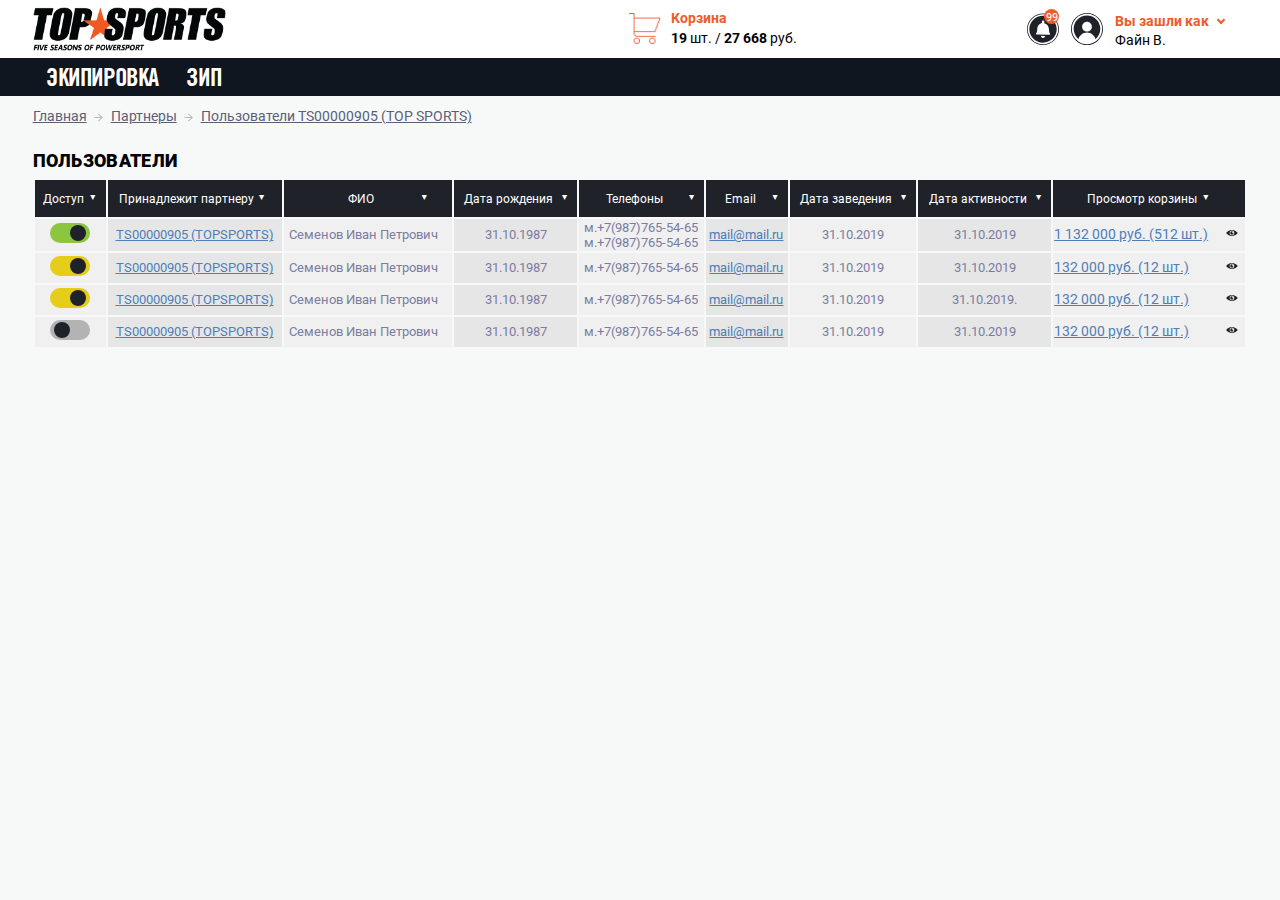
<file: users.html>
<!DOCTYPE html>
<html lang="ru">
<head>
    <meta charset="UTF-8">
    <meta name="viewport" content="width=device-width, initial-scale=1.0">
    <meta http-equiv="X-UA-Compatible" content="ie=edge">
    <title>ТОП СПОРТС</title>
    <link rel="shortcut icon" href="i/icon/favicon.ico">
    <link rel="stylesheet" href="css/fonts.css">
    <link rel="stylesheet" href="css/style.css">
</head>
<body>
    <!--HEADER-->
    <header>
        <div class="container">
            <div class="logo">
                <img src="i/general/logo_top.png" alt="logo">
            </div>
            <div class="cart">
                <div class="cartIc"></div>
                <div class="cartInfo">
                    <div>Корзина</div>
                    <div>19<span> шт. / </span>27 668<span> руб.</span></div>
                </div>
            </div>
            <div class="block">
                <div class="notification">
                    <div class="notifyNum">99</div>
                </div>
                <div class="client">
                    <div class="clientIc"></div>
                    <div class="clientInfo">
                        <div>Вы зашли как</div>
                        <div>Файн В.</div>
                    </div>
                </div>
            </div>
        </div>
    </header>
    <!-- NAVIGATION -->
    <nav>
        <div class="container">
            <ul>
                <li><a href="">Экипировка</a></li>
                <li><a href="">ЗИП</a></li>
            </ul>
        </div>
    </nav>
    <div class="wrapper">
        <!-- CONTENT -->
        <main>
            <!-- 1 MODULE -->
            <!-- BREADCRUMBS -->
            <section class="breadcrumbs">
                <div class="container">
                    <a href="#">Главная</a>
                    <span></span>
                    <a href="#">Партнеры</a>
                    <span></span>
                    <a href="#">Пользователи TS00000905 (TOP SPORTS)</a>
                </div>
            </section>
            <!-- TABLE -->
            <section class="table users">
                <div class="container">
                    <h2>Пользователи</h2>
                    <div class="tableWrap">
                        <table id="table" cellspacing="2">
                            <thead>
                                <tr align="center">
                                    <th><span class="th">Доступ</span></th>
                                    <th><span class="th">Принадлежит партнеру</span></th>
                                    <th><span class="th">ФИО</span></th>
                                    <th><span class="th">Дата рождения</span></th>
                                    <th><span class="th">Телефоны</span></th>
                                    <th><span class="th">Email</span></th>
                                    <th><span class="th">Дата заведения</span></th>
                                    <th><span class="th">Дата активности</span></th>
                                    <th><span class="th">Просмотр корзины</span></th>
                                </tr>
                            </thead>
                            <tbody valign="middle">
                                <tr>
                                    <td align="center">
                                        <div class="active"></div>
                                    </td>
                                    <td align="center"><a href="#">TS00000905 (TOPSPORTS)</a></td>
                                    <td align="left">Семенов Иван Петрович</td>
                                    <td align="center">31.10.1987</td>
                                    <td align="center">
                                        <div>м.+7(987)765-54-65</div>
                                        <div>м.+7(987)765-54-65</div>
                                    </td>
                                    <td align="center"><a href="mailto:mail@mail.ru">mail@mail.ru</a></td>
                                    <td align="center">31.10.2019</td>
                                    <td align="center">31.10.2019</td>
                                    <td align="left">1 132 000 руб. <span>(512 шт.)</span>
                                        <div class="see"></div>
                                    </td>
                                </tr>
                                <tr>
                                    <td align="center">
                                        <div class="controlled"></div>
                                    </td>
                                    <td align="center"><a href="#">TS00000905 (TOPSPORTS)</a></td>
                                    <td align="left">Семенов Иван Петрович</td>
                                    <td align="center">31.10.1987</td>
                                    <td align="center">м.+7(987)765-54-65</td>
                                    <td align="center"><a href="mailto:mail@mail.ru">mail@mail.ru</a></td>
                                    <td align="center">31.10.2019</td>
                                    <td align="center">31.10.2019</td>
                                    <td align="left">132 000 руб. <span>(12 шт.)</span>
                                        <div class="see"></div>
                                    </td>
                                </tr>
                                <tr>
                                    <td align="center">
                                        <div class="controlled"></div>
                                    </td>
                                    <td align="center"><a href="#">TS00000905 (TOPSPORTS)</a></td>
                                    <td align="left">Семенов Иван Петрович</td>
                                    <td align="center">31.10.1987</td>
                                    <td align="center">м.+7(987)765-54-65</td>
                                    <td align="center"><a href="mailto:mail@mail.ru">mail@mail.ru</a></td>
                                    <td align="center">31.10.2019</td>
                                    <td align="center">31.10.2019.</td>
                                    <td align="left">132 000 руб. <span>(12 шт.)</span>
                                        <div class="see"></div>
                                    </td>
                                </tr>
                                <tr>
                                    <td align="center">
                                        <div class="non_active"></div>
                                    </td>
                                    <td align="center"><a href="#">TS00000905 (TOPSPORTS)</a></td>
                                    <td align="left">Семенов Иван Петрович</td>
                                    <td align="center">31.10.1987</td>
                                    <td align="center">м.+7(987)765-54-65</td>
                                    <td align="center"><a href="mailto:mail@mail.ru">mail@mail.ru</a></td>
                                    <td align="center">31.10.2019</td>
                                    <td align="center">31.10.2019</td>
                                    <td align="left">132 000 руб. <span>(12 шт.)</span>
                                        <div class="see"></div>
                                    </td>
                                </tr>
                            </tbody>
                        </table>
                    </div>
                </div>
            </section>
        </main>
        <!-- MODAL NOTIFICATION -->
        <div class="modal">
            <div class="modalWrap">
                <div class="headerModal">
                    <div class="block">
                        <div class="notification icModal"></div>
                        <h2>Уведомления</h2>
                    </div>
                    <div class="closeModal"></div>
                </div>
                <div class="notifyWrap">
                    <div class="notify">
                        <div class="date"><span>12.11.2019</span> в <span>11:34</span></div>
                        <div class="note">Заказ <a href="#">TC-123</a> от 24.09.2019 принят. Вы можете <a href="#">скачать
                                счет</a> на оплату. Если оплата не поступит в течение 5 рабочих дней, заказ будет расформирован.
                        </div>
                    </div>
                    <div class="notify">
                        <div class="date"><span>12.11.2019</span> в <span>11:34</span></div>
                        <div class="note">Уведомление о поступлении товара. По заказу <a href="#">TC-123</a> необходимо внести
                            оплату за
                            поступивший товар.</div>
                    </div>
                    <div class="notify">
                        <div class="date"><span>12.11.2019</span> в <span>11:34</span></div>
                        <div class="note">В заказе <a href="#">TC-123</a> отменено 10 позиций. Позвоните менеджеру, чтобы
                            произвести замену.
                        </div>
                    </div>
                    <div class="notify">
                        <div class="date"><span>12.11.2019</span> в <span>11:34</span></div>
                        <div class="profitable">Акция <a href="#">Снежный бум!</a> Купи снегоходные лопаты Powertools со скидкой
                            55%. Только до
                            11.12.2019.</div>
                    </div>
                    <div class="notify">
                        <div class="date"><span>12.11.2019</span> в <span>11:34</span></div>
                        <div class="attention">Зарегистрируйтесь для участия в Дилерской конференции 2020! Перейдите к
                            регистрации <a href="#">по ссылке.</a></div>
                    </div>
                    <div class="notify">
                        <div class="date"><span>12.11.2019</span> в <span>11:34</span></div>
                        <div class="note">Заказ <a href="#">TC-18</a> отменен.</div>
                    </div>
                    <div class="notify">
                        <div class="date"><span>12.11.2019</span> в <span>11:34</span></div>
                        <div class="note">Заказ <a href="#">TC-123</a> от 24.09.2019 принят. Вы можете <a href="#">скачать
                                счет</a> на
                            оплату. Если оплата не поступит в течение 5 рабочих дней, заказ будет расформирован.</div>
                    </div>
                    <div class="notify">
                        <div class="date"><span>12.11.2019</span> в <span>11:34</span></div>
                        <div class="note">Уведомление о поступлении товара. По заказу <a href="#">TC-123</a> необходимо внести
                            оплату за
                            поступивший товар.</div>
                    </div>
                    <div class="notify">
                        <div class="date"><span>12.11.2019</span> в <span>11:34</span></div>
                        <div class="note">В заказе <a href="#">TC-123</a> отменено 10 позиций. Позвоните менеджеру, чтобы
                            произвести замену.
                        </div>
                    </div>
                    <div class="notify">
                        <div class="date"><span>12.11.2019</span> в <span>11:34</span></div>
                        <div class="profitable">Акция <a href="#">Снежный бум!</a> Купи снегоходные лопаты Powertools со скидкой
                            55%. Только
                            до
                            11.12.2019.</div>
                    </div>
                    <div class="notify">
                        <div class="date"><span>12.11.2019</span> в <span>11:34</span></div>
                        <div class="attention">Зарегистрируйтесь для участия в Дилерской конференции 2020! Перейдите к
                            регистрации <a href="#">по ссылке.</a></div>
                    </div>
                    <div class="notify">
                        <div class="date"><span>12.11.2019</span> в <span>11:34</span></div>
                        <div class="note">Заказ <a href="#">TC-18</a> отменен.</div>
                    </div>
                    <div class="notify">
                        <div class="date"><span>12.11.2019</span> в <span>11:34</span></div>
                        <div class="note">Заказ <a href="#">TC-123</a> от 24.09.2019 принят. Вы можете <a href="#">скачать
                                счет</a> на
                            оплату. Если оплата не поступит в течение 5 рабочих дней, заказ будет расформирован.</div>
                    </div>
                    <div class="notify">
                        <div class="date"><span>12.11.2019</span> в <span>11:34</span></div>
                        <div class="note">Уведомление о поступлении товара. По заказу <a href="#">TC-123</a> необходимо внести
                            оплату за
                            поступивший товар.</div>
                    </div>
                    <div class="notify">
                        <div class="date"><span>12.11.2019</span> в <span>11:34</span></div>
                        <div class="note">В заказе <a href="#">TC-123</a> отменено 10 позиций. Позвоните менеджеру, чтобы
                            произвести замену.
                        </div>
                    </div>
                    <div class="notify">
                        <div class="date"><span>12.11.2019</span> в <span>11:34</span></div>
                        <div class="profitable">Акция <a href="#">Снежный бум!</a> Купи снегоходные лопаты Powertools со скидкой
                            55%. Только
                            до
                            11.12.2019.</div>
                    </div>
                    <div class="notify">
                        <div class="date"><span>12.11.2019</span> в <span>11:34</span></div>
                        <div class="attention">Зарегистрируйтесь для участия в Дилерской конференции 2020! Перейдите к
                            регистрации <a href="#">по ссылке.</a></div>
                    </div>
                    <div class="notify">
                        <div class="date"><span>12.11.2019</span> в <span>11:34</span></div>
                        <div class="note">Заказ <a href="#">TC-18</a> отменен.</div>
                    </div>
                    <div class="notify">
                        <div class="date"><span>12.11.2019</span> в <span>11:34</span></div>
                        <div class="note">Заказ <a href="#">TC-123</a> от 24.09.2019 принят. Вы можете <a href="#">скачать
                                счет</a> на
                            оплату. Если оплата не поступит в течение 5 рабочих дней, заказ будет расформирован.</div>
                    </div>
                    <div class="notify">
                        <div class="date"><span>12.11.2019</span> в <span>11:34</span></div>
                        <div class="note">Уведомление о поступлении товара. По заказу <a href="#">TC-123</a> необходимо внести
                            оплату за
                            поступивший товар.</div>
                    </div>
                    <div class="notify">
                        <div class="date"><span>12.11.2019</span> в <span>11:34</span></div>
                        <div class="note">В заказе <a href="#">TC-123</a> отменено 10 позиций. Позвоните менеджеру, чтобы
                            произвести замену.
                        </div>
                    </div>
                    <div class="notify">
                        <div class="date"><span>12.11.2019</span> в <span>11:34</span></div>
                        <div class="profitable">Акция <a href="#">Снежный бум!</a> Купи снегоходные лопаты Powertools со скидкой
                            55%. Только
                            до
                            11.12.2019.</div>
                    </div>
                    <div class="notify">
                        <div class="date"><span>12.11.2019</span> в <span>11:34</span></div>
                        <div class="attention">Зарегистрируйтесь для участия в Дилерской конференции 2020! Перейдите к
                            регистрации <a href="#">по ссылке.</a></div>
                    </div>
                    <div class="notify">
                        <div class="date"><span>12.11.2019</span> в <span>11:34</span></div>
                        <div class="note">Заказ <a href="#">TC-18</a> отменен.</div>
                    </div>
                </div>
            </div>
        </div>
    </div>

    <script src="js/main.js"></script>
</body>
</html>
</file>
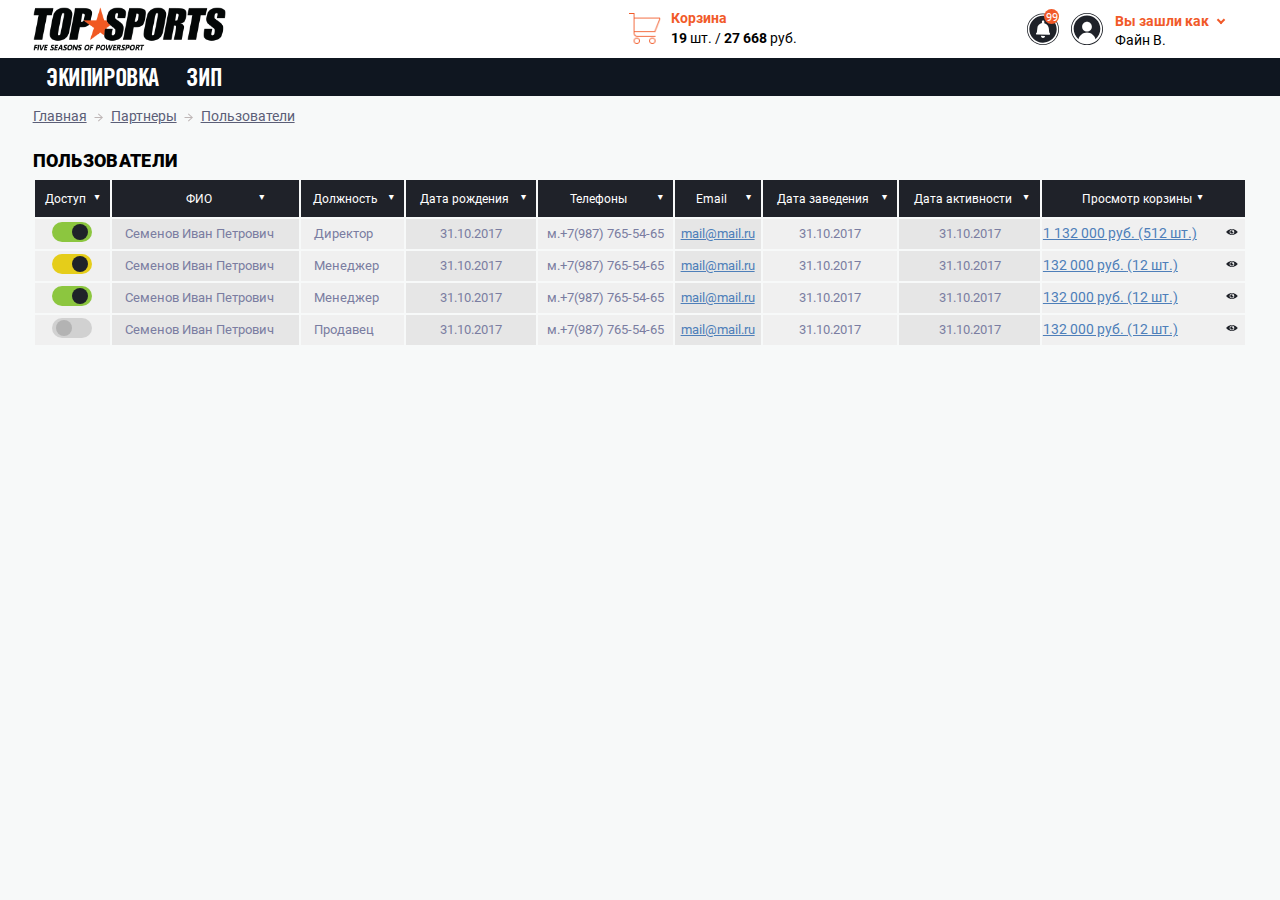
<file: users1.html>
<!DOCTYPE html>
<html lang="ru">
<head>
    <meta charset="UTF-8">
    <meta name="viewport" content="width=device-width, initial-scale=1.0">
    <meta http-equiv="X-UA-Compatible" content="ie=edge">
    <title>ТОП СПОРТС</title>
    <link rel="shortcut icon" href="i/icon/favicon.ico">
    <link rel="stylesheet" href="css/fonts.css">
    <link rel="stylesheet" href="css/style.css">
</head>
<body>
    <!--HEADER-->
    <header>
        <div class="container">
            <div class="logo">
                <img src="i/general/logo_top.png" alt="logo">
            </div>
            <div class="cart">
                <div class="cartIc"></div>
                <div class="cartInfo">
                    <div>Корзина</div>
                    <div>19<span> шт. / </span>27 668<span> руб.</span></div>
                </div>
            </div>
            <div class="block">
                <div class="notification">
                    <div class="notifyNum">99</div>
                </div>
                <div class="client">
                    <div class="clientIc"></div>
                    <div class="clientInfo">
                        <div>Вы зашли как</div>
                        <div>Файн В.</div>
                    </div>
                </div>
            </div>
        </div>
    </header>
    <!-- NAVIGATION -->
    <nav>
        <div class="container">
            <ul>
                <li><a href="">Экипировка</a></li>
                <li><a href="">ЗИП</a></li>
            </ul>
        </div>
    </nav>
    <div class="wrapper">
        <!-- CONTENT -->
        <main>
            <!-- 2 MODULE -->
            <!-- BREADCRUMBS -->
            <section class="breadcrumbs">
                <div class="container">
                    <a href="#">Главная</a>
                    <span></span>
                    <a href="#">Партнеры</a>
                    <span></span>
                    <a href="#">Пользователи</a>
                </div>
            </section>
            <!-- TABLE -->
            <section class="table users1">
                <div class="container">
                    <h2>Пользователи</h2>
                    <div class="tableWrap">
                        <table id="table" cellspacing="2">
                            <thead>
                                <tr align="center">
                                    <th><span class="th">Доступ</span></th>
                                    <th><span class="th">ФИО</span></th>
                                    <th><span class="th">Должность</span></th>
                                    <th><span class="th">Дата рождения</span></th>
                                    <th><span class="th">Телефоны</span></th>
                                    <th><span class="th">Email</span></th>
                                    <th><span class="th">Дата заведения</span></th>
                                    <th><span class="th">Дата активности</span></th>
                                    <th><span class="th">Просмотр корзины</span></th>
                                </tr>
                            </thead>
                            <tbody valign="middle">
                                <tr>
                                    <td align="center">
                                        <div class="active"></div>
                                    </td>
                                    <td align="left">Семенов Иван Петрович</td>
                                    <td align="left">Директор</td>
                                    <td align="center">31.10.2017</td>
                                    <td align="center">м.+7(987) 765-54-65</td>
                                    <td align="center"><a href="mailto:mail@mail.ru">mail@mail.ru</a></td>
                                    <td align="center">31.10.2017</td>
                                    <td align="center">31.10.2017</td>
                                    <td align="left">1 132 000 руб. <span>(512 шт.)</span>
                                        <div class="see"></div>
                                    </td>
                                </tr>
                                <tr>
                                    <td align="center">
                                        <div class="controlled"></div>
                                    </td>
                                    <td align="left">Семенов Иван Петрович</td>
                                    <td align="left">Менеджер</td>
                                    <td align="center">31.10.2017</td>
                                    <td align="center">м.+7(987) 765-54-65</td>
                                    <td align="center"><a href="mailto:mail@mail.ru">mail@mail.ru</a></td>
                                    <td align="center">31.10.2017</td>
                                    <td align="center">31.10.2017</td>
                                    <td align="left">132 000 руб. <span>(12 шт.)</span>
                                        <div class="see"></div>
                                    </td>
                                </tr>
                                <tr>
                                    <td align="center">
                                        <div class="active"></div>
                                    </td>
                                    <td align="left">Семенов Иван Петрович</td>
                                    <td align="left">Менеджер</td>
                                    <td align="center">31.10.2017</td>
                                    <td align="center">м.+7(987) 765-54-65</td>
                                    <td align="center"><a href="mailto:mail@mail.ru">mail@mail.ru</a></td>
                                    <td align="center">31.10.2017</td>
                                    <td align="center">31.10.2017</td>
                                    <td align="left">132 000 руб. <span>(12 шт.)</span>
                                        <div class="see"></div>
                                    </td>
                                </tr>
                                <tr>
                                    <td align="center">
                                        <div class="turnedOff"></div>
                                    </td>
                                    <td align="left">Семенов Иван Петрович</td>
                                    <td align="left">Продавец</td>
                                    <td align="center">31.10.2017</td>
                                    <td align="center">м.+7(987) 765-54-65</td>
                                    <td align="center"><a href="mailto:mail@mail.ru">mail@mail.ru</a></td>
                                    <td align="center">31.10.2017</td>
                                    <td align="center">31.10.2017</td>
                                    <td align="left">132 000 руб. <span>(12 шт.)</span>
                                        <div class="see"></div>
                                    </td>
                                </tr>
                            </tbody>
                        </table>
                    </div>
                </div>
            </section>
        </main>
        <!-- MODAL NOTIFICATION -->
        <div class="modal">
            <div class="modalWrap">
                <div class="headerModal">
                    <div class="block">
                        <div class="notification icModal"></div>
                        <h2>Уведомления</h2>
                    </div>
                    <div class="closeModal"></div>
                </div>
                <div class="notifyWrap">
                    <div class="notify">
                        <div class="date"><span>12.11.2019</span> в <span>11:34</span></div>
                        <div class="note">Заказ <a href="#">TC-123</a> от 24.09.2019 принят. Вы можете <a href="#">скачать
                                счет</a> на оплату. Если оплата не поступит в течение 5 рабочих дней, заказ будет расформирован.
                        </div>
                    </div>
                    <div class="notify">
                        <div class="date"><span>12.11.2019</span> в <span>11:34</span></div>
                        <div class="note">Уведомление о поступлении товара. По заказу <a href="#">TC-123</a> необходимо внести
                            оплату за
                            поступивший товар.</div>
                    </div>
                    <div class="notify">
                        <div class="date"><span>12.11.2019</span> в <span>11:34</span></div>
                        <div class="note">В заказе <a href="#">TC-123</a> отменено 10 позиций. Позвоните менеджеру, чтобы
                            произвести замену.
                        </div>
                    </div>
                    <div class="notify">
                        <div class="date"><span>12.11.2019</span> в <span>11:34</span></div>
                        <div class="profitable">Акция <a href="#">Снежный бум!</a> Купи снегоходные лопаты Powertools со скидкой
                            55%. Только до
                            11.12.2019.</div>
                    </div>
                    <div class="notify">
                        <div class="date"><span>12.11.2019</span> в <span>11:34</span></div>
                        <div class="attention">Зарегистрируйтесь для участия в Дилерской конференции 2020! Перейдите к
                            регистрации <a href="#">по ссылке.</a></div>
                    </div>
                    <div class="notify">
                        <div class="date"><span>12.11.2019</span> в <span>11:34</span></div>
                        <div class="note">Заказ <a href="#">TC-18</a> отменен.</div>
                    </div>
                    <div class="notify">
                        <div class="date"><span>12.11.2019</span> в <span>11:34</span></div>
                        <div class="note">Заказ <a href="#">TC-123</a> от 24.09.2019 принят. Вы можете <a href="#">скачать
                                счет</a> на
                            оплату. Если оплата не поступит в течение 5 рабочих дней, заказ будет расформирован.</div>
                    </div>
                    <div class="notify">
                        <div class="date"><span>12.11.2019</span> в <span>11:34</span></div>
                        <div class="note">Уведомление о поступлении товара. По заказу <a href="#">TC-123</a> необходимо внести
                            оплату за
                            поступивший товар.</div>
                    </div>
                    <div class="notify">
                        <div class="date"><span>12.11.2019</span> в <span>11:34</span></div>
                        <div class="note">В заказе <a href="#">TC-123</a> отменено 10 позиций. Позвоните менеджеру, чтобы
                            произвести замену.
                        </div>
                    </div>
                    <div class="notify">
                        <div class="date"><span>12.11.2019</span> в <span>11:34</span></div>
                        <div class="profitable">Акция <a href="#">Снежный бум!</a> Купи снегоходные лопаты Powertools со скидкой
                            55%. Только
                            до
                            11.12.2019.</div>
                    </div>
                    <div class="notify">
                        <div class="date"><span>12.11.2019</span> в <span>11:34</span></div>
                        <div class="attention">Зарегистрируйтесь для участия в Дилерской конференции 2020! Перейдите к
                            регистрации <a href="#">по ссылке.</a></div>
                    </div>
                    <div class="notify">
                        <div class="date"><span>12.11.2019</span> в <span>11:34</span></div>
                        <div class="note">Заказ <a href="#">TC-18</a> отменен.</div>
                    </div>
                    <div class="notify">
                        <div class="date"><span>12.11.2019</span> в <span>11:34</span></div>
                        <div class="note">Заказ <a href="#">TC-123</a> от 24.09.2019 принят. Вы можете <a href="#">скачать
                                счет</a> на
                            оплату. Если оплата не поступит в течение 5 рабочих дней, заказ будет расформирован.</div>
                    </div>
                    <div class="notify">
                        <div class="date"><span>12.11.2019</span> в <span>11:34</span></div>
                        <div class="note">Уведомление о поступлении товара. По заказу <a href="#">TC-123</a> необходимо внести
                            оплату за
                            поступивший товар.</div>
                    </div>
                    <div class="notify">
                        <div class="date"><span>12.11.2019</span> в <span>11:34</span></div>
                        <div class="note">В заказе <a href="#">TC-123</a> отменено 10 позиций. Позвоните менеджеру, чтобы
                            произвести замену.
                        </div>
                    </div>
                    <div class="notify">
                        <div class="date"><span>12.11.2019</span> в <span>11:34</span></div>
                        <div class="profitable">Акция <a href="#">Снежный бум!</a> Купи снегоходные лопаты Powertools со скидкой
                            55%. Только
                            до
                            11.12.2019.</div>
                    </div>
                    <div class="notify">
                        <div class="date"><span>12.11.2019</span> в <span>11:34</span></div>
                        <div class="attention">Зарегистрируйтесь для участия в Дилерской конференции 2020! Перейдите к
                            регистрации <a href="#">по ссылке.</a></div>
                    </div>
                    <div class="notify">
                        <div class="date"><span>12.11.2019</span> в <span>11:34</span></div>
                        <div class="note">Заказ <a href="#">TC-18</a> отменен.</div>
                    </div>
                    <div class="notify">
                        <div class="date"><span>12.11.2019</span> в <span>11:34</span></div>
                        <div class="note">Заказ <a href="#">TC-123</a> от 24.09.2019 принят. Вы можете <a href="#">скачать
                                счет</a> на
                            оплату. Если оплата не поступит в течение 5 рабочих дней, заказ будет расформирован.</div>
                    </div>
                    <div class="notify">
                        <div class="date"><span>12.11.2019</span> в <span>11:34</span></div>
                        <div class="note">Уведомление о поступлении товара. По заказу <a href="#">TC-123</a> необходимо внести
                            оплату за
                            поступивший товар.</div>
                    </div>
                    <div class="notify">
                        <div class="date"><span>12.11.2019</span> в <span>11:34</span></div>
                        <div class="note">В заказе <a href="#">TC-123</a> отменено 10 позиций. Позвоните менеджеру, чтобы
                            произвести замену.
                        </div>
                    </div>
                    <div class="notify">
                        <div class="date"><span>12.11.2019</span> в <span>11:34</span></div>
                        <div class="profitable">Акция <a href="#">Снежный бум!</a> Купи снегоходные лопаты Powertools со скидкой
                            55%. Только
                            до
                            11.12.2019.</div>
                    </div>
                    <div class="notify">
                        <div class="date"><span>12.11.2019</span> в <span>11:34</span></div>
                        <div class="attention">Зарегистрируйтесь для участия в Дилерской конференции 2020! Перейдите к
                            регистрации <a href="#">по ссылке.</a></div>
                    </div>
                    <div class="notify">
                        <div class="date"><span>12.11.2019</span> в <span>11:34</span></div>
                        <div class="note">Заказ <a href="#">TC-18</a> отменен.</div>
                    </div>
                </div>
            </div>
        </div>
    </div>

    <script src="js/main.js"></script>
</body>
</html>
</file>
<file: css/fonts.css>
/* Roboto */
@font-face {
  font-family: 'Roboto_Black';
  src:  url("../css/fonts/fonts/Roboto/Roboto-Black.ttf") format("truetype");
  font-weight: bold;
  font-style: normal; 
}
@font-face {
  font-family: 'Roboto_BlackItalic';
  src:  url("../css/fonts/fonts/Roboto/Roboto-BlackItalic.ttf") format("truetype");
  font-weight: bold;
  font-style: italic; 
}
@font-face {
  font-family: 'Roboto_Bold';
  src:  url("../css/fonts/fonts/Roboto/Roboto-Bold.ttf") format("truetype");
  font-weight: bold;
  font-style: normal; 
}
@font-face {
  font-family: 'Roboto_BoldItalic';
  src:  url("../css/fonts/fonts/Roboto/Roboto-BoldItalic.ttf") format("truetype");
  font-weight: bold;
  font-style: italic; 
}
@font-face {
  font-family: 'Roboto_Italic';
  src:  url("../css/fonts/fonts/Roboto/Roboto-Italic.ttf") format("truetype");
  font-weight: normal;
  font-style: italic; 
}
@font-face {
  font-family: 'Roboto_Light';
  src:  url("../css/fonts/fonts/Roboto/Roboto-Light.ttf") format("truetype");
  font-weight: normal;
  font-style: normal; 
}
@font-face {
  font-family: 'Roboto-LightItalic';
  src:  url("../css/fonts/fonts/Roboto/Roboto-LightItalic.ttf") format("truetype");
  font-weight: normal;
  font-style: italic; 
}
@font-face {
  font-family: 'Roboto_Medium';
  src:  url("../css/fonts/fonts/Roboto/Roboto-Medium.ttf") format("truetype");
  font-weight: normal;
  font-style: normal; 
}
@font-face {
  font-family: 'Roboto_MediumItalic';
  src:  url("../css/fonts/fonts/Roboto/Roboto-MediumItalic.ttf") format("truetype");
  font-weight: normal;
  font-style: italic; 
}
@font-face {
  font-family: 'Roboto_Regular';
  src:  url("../css/fonts/fonts/Roboto/Roboto-Regular.ttf") format("truetype");
  font-weight: normal;
  font-style: normal; 
}
@font-face {
  font-family: 'Roboto_Thin';
  src:  url("../css/fonts/fonts/Roboto//Roboto-Thin.ttf") format("truetype");
  font-weight: normal;
  font-style: normal; 
}
@font-face {
  font-family: 'Roboto_ThinItalic';
  src:  url("../css/fonts/fonts/Roboto/Roboto-ThinItalic.ttf") format("truetype");
  font-weight: normal;
  font-style: normal; 
}
/* TradeGothicProCyr */
@font-face {
  font-family: 'tradegothicprocyr-bdcn20';
  src:  url("../css/fonts/fonts/TradeGothicProCyr/tradegothicprocyr-bdcn20.woff") format("woff");
  font-weight: normal;
  font-style: normal; 
}
</file>
<file: css/style.css>
/*common styles*/
html,
body{
    padding: 0;
    margin: 0;
    box-sizing: border-box;
}
body{
    position: relative;
    font-family: 'Roboto_Regular';
    font-size: 16px;
    background: #F7F9F9; 
}
h1,
h2,
h3,
h4,
h5,
h6{
    margin: 0;
    font-weight: normal;
}
ul,
li{
    list-style-type: none;
    margin: 0;
    padding: 0;
}
a{
    text-decoration: none;
    color: #ffffff;
}
p{
    margin: 0;
}
audio,
video,
canvas,
iframe,
img,
svg,
textarea{
    vertical-align: middle;
}
textarea{
    resize: none;
}
input,
select,
button{
    outline: none;
    display: block;
    cursor: pointer;
}
*,
*:before,
*:after{
    box-sizing: border-box;
}
.wrapper{
    position: relative;
    /* height: 100vh; */
}
.fullHeight{
    height: 100vh;
}
.container{
    position: relative;
    width: 70%;
    margin: 0 auto;
    padding: 0 7px;
    display: block;
}
/*
colors:

#0F1620 //black
#1F2229 //black2
#ffffff //white
#F15A29 //red
#5B5E77 //gray

*/

/****************************main******************************/
/* header */
header{
    width: 100%;
    padding: 0.521vw 0;
    background: #ffffff;
}
header .container{
    display: flex;
    align-items: center;
    justify-content: space-between
}
.logo img{
    max-width: 64%;
}
.cart{
    display: flex;
    align-items: center;
    font-size: 0.875em;
    line-height: 1em;
    margin-left: 5vw;
    cursor: pointer;
}
.cartIc{
    width: 1.875vw;
    min-width: 32px;
    height: 1.875vw;
    min-height: 32px;
    margin-right: 10px; 
    background: url('../i/icon/ico_cart.png') center center no-repeat;
    background-size: contain;
    cursor: pointer;
}
.cartInfo div{
    font-family: 'Roboto_Bold';
    line-height: 1.4em;;
}
.cartInfo div:first-child{
    color: #F15A29;
}
.cartInfo div > span{
    font-family: 'Roboto_Regular';
}
.block{
    display: flex;
    align-items: center;
}
.notification{
    position: relative;
    text-align: center;
    width: 2vw;
    min-width: 32px;
    height: 2vw;
    min-height: 32px;
    margin-right: 12px;
    background: url('../i/icon/ico_notification.svg') center center no-repeat;
    background-size: contain;
    cursor: pointer;
}
.notifyNum{
    position: relative;
    top: -0.3vw;
    right: -1.3vw;
    width: 1.1vw;
    min-width: 15px;
    height: 1.1vw;
    min-height: 15px;
    padding: 0.15vw;
    border-radius: 50%;
    font-size: 0.985em;
    color: #ffffff;
    background: #F15A29;
}
.client{
    display: flex;
    align-items: center;
    font-size: 0.875em;
    line-height: 1em;
    margin-right: 3vw;
}
.clientIc{
    width: 1.975vw;
    min-width: 32px;
    height: 1.975vw;
    min-height: 32px;
    margin-right: 12px;
    background: url('../i/icon/ico_profile1.svg') center center no-repeat;
    background-size: contain;
    cursor: pointer;
}
.clientInfo{
    margin-top: 5px;
}
.clientInfo div{
    font-family: 'Roboto_Bold';
    line-height: 1.4em;;
}
.clientInfo div:first-child{
    position: relative;
    color: #F15A29;
    cursor: pointer;
}
.clientInfo div:first-child:after{
    content: '';
    position: absolute;
    right: -15px;
    top: 5px;
    border: solid #F15A29;
    border-width: 0 2px 2px 0;
    display: inline-block;
    padding: 2px;
    transform: rotate(45deg);
}
.clientInfo div:last-child{
    font-family: 'Roboto_Regular';
}
.clientInfo div > span{
    font-family: 'Roboto_Regular';
}
/* main class navigation */
nav{
    width: 100%;
    background: #0F1620;
}
nav .container ul {
    display: flex;
}
nav .container li{
    padding: 0.315vw 0.09vw 0.315vw 0;
    text-transform: uppercase;
    transition: all linear .18s;
}
nav .container li:hover{
    background: #F15A29;
}
nav .container li a{
    text-align: center;
    font-family: 'tradegothicprocyr-bdcn20';
    font-size: 1.5625em;
    padding: 0.31vw 1.025vw;
}
/* content */
.breadcrumbs .container{
    display: flex;
    padding: 1vw 7px 2vw 7px;
}
.breadcrumbs .container > * {
    margin-right: 7px;
}
/* breadcrumbs */
.breadcrumbs a{
    color: #5B5E77;
    font-size: 0.875em;
    text-decoration: underline;
}
.breadcrumbs span{
    display: block;
    margin-top: 4px;
    width: 10px;
    height: 10px;
    background: url('../i/icon/ico_nav.png') center center no-repeat;
}
/* table */
.table button{
    border: 1px solid #B4B4B4;
    padding: 3px 20px;
    margin-right: 4px;
    border-radius: 4px;
    background: linear-gradient(to bottom,#EEEEEE,#CCCCCC);
    color: #6D6B68;
}
.agents1Wrap{
    display: flex;
    justify-content: space-between;
    align-items: center;
}
.table .container h2{
    text-transform: uppercase;
    font-family: 'Roboto_Black';
    font-size: 1.125em;
    line-height: 1.2em;
    letter-spacing: 0.3px;
}
table{
    width: 100%;
    margin-top: 0.5vw;
    margin-bottom: 0.5vw;
}
table tr th{
    position: relative;
    font-family: 'Roboto_Regular';
    font-size: 0.775em;
    font-weight: normal;
    color: #ffffff;
    background: #1F2229;
    padding: 0.7vw 0.5vw 0.7vw 0.26vw;
}
table tr td{
    font-size: 0.785em;
    color: #7A7DA1;
}
table tr td:nth-child(odd){
    height: 30px;
    background: #F0F0F0;
}
table tr td:nth-child(even){
    height: 30px;
    background: #E6E6E6;
}
table tr td:nth-child(3) {
}
table tr td:nth-child(5) {
    padding-left: 1vw;
    color: #1F2229;
    font-family: 'Roboto_Medium';
}
table tr td:nth-child(6) {
    padding-left: 1vw;
    font-family: 'Roboto_Medium';
}
table tr td:nth-child(7),
table tr td:last-child {
    font-size: 0.9em;
    padding-right: 2vw;
    text-decoration: underline;
    color: #4E7FB9;
}
.active{
    z-index: 1;
    position: relative;
    width: 40px;
    height: 20px;
    margin-bottom: 3px;
    background: #8CC63F;
    border-radius: 16px;
    cursor: pointer;
}
.active:after{
    z-index: 2;
    display: block;
    content: '';
    position: absolute;
    top: 2px;
    right: 4px;
    width: 16px;
    height: 16px;
    border-radius: 50%;
    background: #1F2229;
}
.non_active{
    z-index: 1;
    position: relative;
    width: 40px;
    height: 20px;
    margin-bottom: 3px;
    background: #B3B3B3;
    border-radius: 16px;
    cursor: pointer; 
}
.non_active:after{
    z-index: 2;
    display: block;
    content: '';
    position: absolute;
    top: 2px;
    left: 4px;
    width: 16px;
    height: 16px;
    border-radius: 50%;
    background: #1F2229;
}
.controlled{
    z-index: 1;
    position: relative;
    width: 40px;
    height: 20px;
    margin-bottom: 3px;
    background: #E5CD1A;
    border-radius: 16px;
    cursor: pointer;
}
.controlled:after{
    z-index: 2;
    display: block;
    content: '';
    position: absolute;
    top: 2px;
    right: 4px;
    width: 16px;
    height: 16px;
    border-radius: 50%;
    background: #1F2229;
}
/* for agents.html */
.turnedOff{
    z-index: 1;
    position: relative;
    width: 40px;
    height: 20px;
    margin-bottom: 3px;
    background: #D1D1D1;
    border-radius: 16px;
    cursor: pointer; 
}
.turnedOff:after{
    z-index: 2;
    display: block;
    content: '';
    position: absolute;
    top: 2px;
    left: 4px;
    width: 16px;
    height: 16px;
    border-radius: 50%;
    background: #B3B3B3;
}
.doc{
    float: left;
    display: block;
    width: 12px;
    height: 22px;
    margin-right: 0.5vw;
    background:  url('../i/icon/ico_pdf.png') center center no-repeat;
    background-size: contain;
    cursor: pointer;
}
.agents .doc{
    float: none;
}
.see{
    float: right;
    display: block;
    width: 1.2vw;
    height: 0.9vw;
    margin-right: 0.5vw;
    background: url('../i/icon/ico_see2.svg') center center no-repeat;
    background-size: contain;
    cursor: pointer; 
}
.agents table tr td:nth-child(2) a{
    text-transform: uppercase;
    color: #4E7FB9;
}
.agents table tr td:nth-child(5){
    font-family: 'Roboto_Regular';
    color: #7A7DA1;
}
.agents table tr td:nth-child(6){
    font-family: 'Roboto_Regular';
    color: #7A7DA1;
}
.agents table tr td:last-child{
    padding-right: 0;
}
.registered{
    color: #378EC8;
}
.canceled{
    color: #E85537;
}
.workInProgress{
    color: #F29A5F;
}
.approved{
    color: #209D5B;
}
.tableWrap{
    margin: 0;
    overflow-x: auto;
}
.tableWrap::-webkit-scrollbar{
  width: 10px;
  border-radius: 20px;
}

.tableWrap::-webkit-scrollbar-track{
  background: #DBDBDD;
  border-radius: 20px;

}
.tableWrap::-webkit-scrollbar-thumb{
  width: 18px;
  background: #9FA1A1;
  border: 6px solid #DBDBDD;
  border-radius: 16px;
}
table tr th .th {
    position: relative;
    display: table-cell;
    width: 93%;
    vertical-align: middle;
    cursor: pointer;
}
table tr th:after {
    position: relative;
    display: table-cell;
    vertical-align: middle;
    content: '▼';
    font-size: 0.7em;
    top: -1px;
    width: 7%;
}

.agents1 table tr td:nth-child(2) a{
    color: #7A7DA1;
    padding-left: 1vw;
}
.agents1 table tr td:nth-child(3){
    color: #7A7DA1;
}
.agents1 table tr td:nth-child(5){
    color: #7A7DA1;
    padding-left: 1vw;
    font-family: 'Roboto_Regular';
}
.agents1 table tr td:nth-child(6){
    color: #7A7DA1;
    padding-left: 1vw;
    font-family: 'Roboto_Regular';
}
.agents1 table tr td:nth-child(7){
    color: #7A7DA1;
    padding-left: 1vw;
    font-family: 'Roboto_Regular';
    text-decoration: none;
    font-size: 0.785em;
}
.agents1 table tr td:last-child{    
    padding-left: 0.5vw;
    padding-right: 0.5vw;
    font-size: 0.785em;
    line-height: 2em;
}
.agents table tbody tr:hover td:nth-child(odd){ 
    background: #D1D5D8;
}
.agents table tbody tr:hover td:nth-child(even){ 
    background: #C1CAD1;
}
.agents1 table tbody tr:hover td:nth-child(odd){ 
    background: #D1D5D8;
}
.agents1 table tbody tr:hover td:nth-child(even){ 
    background: #C1CAD1;
}


#table th{
    position: relative;
}
.optionsMobWrap{
    z-index: 10;
    position: absolute;
    display: none;
    top: 0;
    left: 0;
    bottom: 0;
    right: 0;
    width: 100%;
    height: 100vh;
    background: #ffffff;
}
.optionsMob{
    z-index: 6;
    position: absolute;
    display: block;
    border-radius: 2px;
    background:#ffffff;
    box-shadow: 0px 2px 5px 1px rgba(0,0,0,.3);
}
.options{
    z-index: 6;
    position: absolute;
    display: none;
    border-radius: 2px;
    background:#ffffff;
    box-shadow: 0px 2px 5px 1px rgba(0,0,0,.3);
}
.showOptions{
    display: block;
}
.access input,
.IDpartner input,
.partnerName input,
.registrationDate input,
.input{
    height: 20px;
    box-shadow: inset 0px 3px 4px 1px rgba(204,204,204,.3);
}
.access{
    top: 3.5vw;
    left: -2.5vw;
    width: 8vw;
}
.IDpartner{
    padding-top: 0.5vw;
    top: 3.5vw;
    left: 6vw;
    width: 7.5vw;
}
.IDpartner input{
    position: relative;
    width: 5.8vw;
    margin-left: 20px;
    margin-bottom: 10px;
    padding: 3px 3px 2px 5px;
    border: none;
    border: 1px solid #cccccc;
    border-radius: 2px;
    background: url('../i/icon/ico_search.svg') right 5px center no-repeat;
    background-size: 10px;
    cursor: default;
}
.IDpartner input::placeholder{
    color: #cccccc;
}
.partnerName{
    padding-top: 0.5vw;
    top: 3.5vw;
    left: 14vw;
    width: 12.5vw;
}
.partnerName input{
    position: relative;
    width: 10.8vw;
    margin-left: 20px;
    margin-bottom: 10px;
    padding: 3px 3px 2px 5px;
    border: none;
    border: 1px solid #cccccc;
    border-radius: 2px;
    background: url('../i/icon/ico_search.svg') right 5px center no-repeat;
    background-size: 10px;
    cursor: default;
}
.partnerName input::placeholder{
    color: #cccccc;
}
.partnerName .option{
    position: relative;
    padding-left: 35px;
}
.partnerName .option:before{
    content: '';
    display: block;
    position: absolute;
    top: 5px;
    left: 20px;
    width: 10px;
    height: 10px;
    background: url('../i/icon/ico_arrow_option.svg') center center no-repeat;
    background-size: 20px;
}
.registrationDate{
    padding-top: 0.5vw;
    top: 3.5vw;
    left: 23vw;
    width: 9.5vw;
}
.registrationDate input{
    padding: 3px 3px 2px 5px;
    border: none;
    border: 1px solid #cccccc;
    border-radius: 2px;
}
.registrationDate .option{
    position: relative;
    padding-left: 35px;
}
.registrationDate .option:before{
    content: '';
    display: block;
    position: absolute;
    top: 5px;
    left: 20px;
    width: 10px;
    height: 10px;
    background: url('../i/icon/ico_arrow_option.svg') center center no-repeat;
    background-size: 20px;
}
.registrationDate input::placeholder{
    color: #cccccc;
    font-size: 0.7em;
}
.period{
    display: flex;
    align-items: center;
    margin-left: 20px;
    margin-bottom: 10px;
}
.period input{
    width: 3.5vw;
}
.period div{
    margin: 0 2px;
    width: 10px;
    height: 2px;
    background: #cccccc;
}
.source{
    padding-top: 0.5vw;
    top: 3.5vw;
    left: 33vw;
    width: 9.5vw;
}
.input{
    width: 8vw;
    padding: 3px 3px 2px 5px;
    border: none;
    border: 1px solid #cccccc;
    border-radius: 2px;
}
.source input::placeholder{
    color: #cccccc;
    text-transform: uppercase;
}
.input{
    margin-left: 20px;
}
.source .option{
    position: relative;
    display: flex;
    justify-content: flex-start;
}
.group{
    display: flex;
    align-self: center;
    justify-content: space-between;
}
.filterIc{
    display: block;
    width: 10px;
    height: 10px;
    background: url('../i/icon/ico_option_check.svg') center center no-repeat;
    background-size: contain;
    margin-top: 5px;
    margin-right: 0.5vw;
}
.status{
    padding-top: 0.5vw;
    top: 3.5vw;
    left: 44vw;
    width: 9.5vw;
}
.status .option{
    position: relative;
    display: flex;
    justify-content: flex-start;
}
.status input::placeholder{
    color: #cccccc;
    text-transform: uppercase;
}
.usersOpt{
    padding-top: 0.5vw;
    top: 3.5vw;
    left: 60vw;
    width: 9.5vw;
}
.usersOpt .option{
    position: relative;
    display: flex;
    justify-content: flex-start;
}
.usersOpt input::placeholder{
    color: #cccccc;
}
.usersOpt input{
    padding: 3px 3px 2px 5px;
    border: none;
    border: 1px solid #cccccc;
    border-radius: 2px;
}
.title{
    margin-top: 3px;
    padding: 3px 20px;
    text-transform: uppercase;
    font-size: 0.6em;
    font-family: 'Roboto_Bold';
}
.option{
    display: flex;
    align-items: center;
    justify-content: space-between;
    font-size: 0.7em;
    font-family: 'Roboto_MediumItalic';
    color: #9DA6B8;
    padding: 3px 5px 3px 20px;
}
.option:hover{
    color: #000;
    background: #E6E9EB;
    cursor: pointer;
}
.option:hover .close{
    display: block;
}
.close{
    display: none;
    width: 7px;
    height: 7px;
    margin-left: 10px;
    background: url('../i/icon/close.svg') center center no-repeat;
}
#table tbody tr:hover td:nth-child(odd){
    background: #D1D5D8;
}
#table tbody tr:hover td:nth-child(even){ 
    background: #C1CAD1;
}
#table tbody tr:hover td:nth-child(odd){ 
    background: #D1D5D8;
}
#table tbody tr:hover td:nth-child(even){ 
    background: #C1CAD1;
}

/* for users.html **/
.users table tbody tr:hover td:nth-child(odd){ 
    background: #D1D5D8;
}
.users table tbody tr:hover td:nth-child(even){ 
    background: #C1CAD1;
}
.users1 table tbody tr:hover td:nth-child(odd){ 
    background: #D1D5D8;
}
.users1 table tbody tr:hover td:nth-child(even){ 
    background: #C1CAD1;
}
.users table tr td:nth-child(2) a{
    text-transform: uppercase;
    text-decoration: underline;
    color: #7A7DA1;
    color: #4E7FB9;
}
.users table tr td:nth-child(3){
    padding-left: 5px;
}
.users table tr td:nth-child(5){
    padding-left: 0;
    font-family: 'Roboto_Regular';
    font-size: 0.785em;
    color: #7A7DA1;
}
.users table tr td:nth-child(6){
    padding-left: 0;
}
.users table tr td:nth-child(6) a{
    text-decoration: underline;
    font-family: 'Roboto_Regular';
    color: #4E7FB9;
}
.users table tr td:nth-child(7){
    text-decoration: none;
    padding-left: 0;
    padding-right: 0;
    font-family: 'Roboto_Regular';
    font-size: 0.785em;
    color: #7A7DA1;
}
.users1 table tr td:nth-child(2){
    padding-left: 1vw;
}
.users1 table tr td:nth-child(3){
    padding-left: 1vw;
}
.users1 table tr td:nth-child(5){
    padding-left: 0;
    padding-right: 0;
    font-family: 'Roboto_Regular';
    font-size: 0.785em;
    color: #7A7DA1;
}
.users1 table tr td:nth-child(6){
    padding-left: 0;
}
.users1 table tr td:nth-child(6) a{
    text-decoration: underline;
    font-family: 'Roboto_Regular';
    color: #4E7FB9;
}
.users1 table tr td:nth-child(7){
    text-decoration: none;
    padding-left: 0;
    padding-right: 0;
    font-family: 'Roboto_Regular';
    font-size: 0.785em;
    color: #7A7DA1;
}
.users table tr td:last-child,
.users1 table tr td:last-child{
    padding-right: 0;
}
/* modal notification window */
.modal {
    opacity: 0;
    visibility: hidden;
    position: absolute;
    top: 0;
    right: 0;
    bottom: 0;
    left: 0;
    z-index: 10;
    background: rgba(0,0,0,.3);
    transition: all linear 0.3s;
}
.modal.activeModal{
    opacity: 1;
    visibility: initial;
}
.modalWrap {
    width: 90%;
    height: 27.9687vw;
    z-index: 7;
    position: absolute;
    top: 50%;
    left: 50%;
    /* padding: 3.125vw 3.125vw 2.625vw 3.125vw; */
    background: #F0F0F0;
    border-radius: 4px;
    transform: translate(-50%,-50%);
}
.index{
    top: 34%;
}
.headerModal{
    display: flex;
    justify-content: space-between;
    align-items: center;
    padding: 1vw;
    width: 100%;
    background: #E6E6E6;
}
.headerModal h2{
    text-transform: uppercase;
    font-family: 'Roboto_Black';
    font-size: 1.125em;
    line-height: 1.2em;
    letter-spacing: 0.3px;
}
.icModal{
    position: relative;
    text-align: center;
    width: 2vw;
    min-width: 32px;
    height: 2vw;
    min-height: 32px;
    margin-right: 12px;
    background: url('../i/icon/ico_notification_modal.svg') center center no-repeat;
    background-size: contain;
}
.closeModal {
    display: block;
    width: 20px!important;
    height: 20px;
    background: url(../i/icon/closeModal.svg) center center no-repeat;
    cursor: pointer;
}
.notifyWrap{
    width: 100%;
    height: 23.95vw;
    padding: 0.5vw 1vw;
    overflow-y: auto;
    background: #F0F0F0;
}
.notify{
    font-size: 0.785em;
    color: #797A7D;
    border-bottom: 1px solid #B3B3B3;
    padding-bottom: 10px;
}
.notify a{
    text-decoration: underline;
    color: #4E7FB9;
}
.notify div:last-child{
    padding-left: 25px;
}
.date{
    padding-left: 0.5vw;
    padding-top: 10px;
    padding-bottom: 10px;
    font-size: 0.7em;
    font-style: italic;
    color: #B3B3B3;
}
.note,
.profitable,
.attention{
    position: relative;
}
.note:before{
    content: '';
    position: absolute;
    top: -2px;
    left: 0;
    display: block;
    width: 20px;
    height: 20px;
    border-radius: 50%;
    background: url('../i/icon/ico_note.svg') center center no-repeat;
    background-size: contain;
}
.profitable:before{
    content: '';
    position: absolute;
    top: -2px;
    left: 0;
    display: block;
    width: 20px;
    height: 20px;
    border-radius: 50%;
    background: url(../i/icon/ico_profitable.svg) center center no-repeat;
    background-size: contain;
}
.attention:before{
    content: '';
    position: absolute;
    top: -2px;
    left: 0;
    display: block;
    width: 20px;
    height: 20px;
    border-radius: 50%;
    background: url('../i/icon/ico_attention.svg') center center no-repeat;
    background-size: contain;
}
.notifyWrap::-webkit-scrollbar{
  width: 18px;
  border-radius: 20px;
}

.notifyWrap::-webkit-scrollbar-track{
  background: #B3B3B3;

}
.notifyWrap::-webkit-scrollbar-thumb{
  width: 24px;
  background: #E6E6E6;
  border: 7px solid #B3B3B3;
  border-radius: 16px;
}

/********************************************** media queries ****************************************************/
@media(max-width: 2010px) {
    .notifyNum{
        top: -0.3vw;
        right: -1.3vw;
        width: 1.1vw;
        min-width: 15px;
        height: 1.1vw;
        min-height: 15px;
        padding: 0.15vw;
        font-size: 0.785em;
    }
}
@media(max-width: 1570px) {
    .notifyNum{
        top: -0.3vw;
        right: -1.3vw;
        width: 1.1vw;
        min-width: 15px;
        height: 1.1vw;
        min-height: 15px;
        padding: 0.15vw;
        font-size: 0.685em;
    }
}
@media(max-width: 1380px) {
    .container{
        width: 96%;
    }
    .access{
        top: 5vw;
        left: -1.5vw;
        width: 8vw;
    }
    .IDpartner{
        padding-top: 0.5vw;
        top: 5vw;
        left: 7vw;
        width: 8.5vw;
    }
    .partnerName{
        padding-top: 0.5vw;
        top: 5vw;
        left: 18vw;
        width: 12.5vw;
    }
    .registrationDate{
        padding-top: 0.5vw;
        top: 5vw;
        left: 32vw;
        width: 11.5vw;
    }
    .source{
        padding-top: 0.5vw;
        top: 5vw;
        left: 45vw;
        width: 11.5vw;
    }
    .status{
        padding-top: 0.5vw;
        top: 5vw;
        left: 60vw;
        width: 12.5vw;
    }
    .usersOpt{
        padding-top: 0.5vw;
        top: 5vw;
        left: 85vw;
        width: 10.5vw;
    }
}
@media(max-width: 1270px) {
    .notifyNum{
        top: -0.3vw;
        right: -20px;
        width: 1.1vw;
        min-width: 15px;
        height: 1.1vw;
        min-height: 15px;
        padding: 0.15vw;
        font-size: 10px;
    }
    body{
        font-size: 14px;
    }
    .logo img{
        max-width: 50%;
    }
    .agents table tr td:nth-child(2) a{
        font-size: 0.7em;
    }
    .active, 
    .non_active,
    .controlled,
    .turnedOff{
        width: 30px;
        height: 15px;
        margin-bottom: 3px;
    }
    .active:after, 
    .non_active:after,
    .controlled:after,
    .turnedOff:after{
        top: 2.25px;
        right: 4px;
        width: 10px;
        height: 10px;
    }
    .partnerName input{
        width: 8.8vw;
    }
    #table input::placeholder{
        font-size: 0.6em;
    }
    .access input,
    .IDpartner input,
    .partnerName input,
    .registrationDate input,
    .input,
    .period input{
        font-size: 0.7em;
    }
    .access input::placeholder,
    .IDpartner input::placeholder,
    .partnerName input::placeholder,
    .registrationDate input::placeholder,
    .input::placeholder,
    .period::placeholder{
        font-size: 0.6em;
    }
    .access{
        top: 5vw;
        left: -1vw;
        width: 9vw;
    }
    .IDpartner{
        padding-top: 0.5vw;
        top: 5vw;
        left: 9vw;
        width: 8.5vw;
    }
}
@media(max-width: 910px) {
    /* .container{
        width: 90%;
    } */
    body{
        font-size: 12px;
    }
    .logo img{
        max-width: 40%;
    }
    .cartIc{
        cursor: pointer;
    }
    /* .cartInfo div{
        display: none;
    } */
    .client{
        margin-right: 0;
    }
    .clientIc{
        cursor: pointer;
    }
    .clientInfo{
        display: none;
    }
    .date{
        font-size: 11px;
    }
    .notify{
        font-size: 12px;
    }
    .table button{
        padding: 2px 17px;
        font-size: 10px;
    }
}
@media(max-width: 710px) {
    body{
        font-size: 10px;
    }
    .logo img{
        /* max-width: 30%; */
        max-width: 100px;
    }
    .notification,
    .clientIc,
    .cartIc{
        min-width: 28px;
        min-height: 28px;
    }
    .date{
        font-size: 10px;
    }
    .notify{
        font-size: 11px;
    }
    .closeModal {
        width: 14px!important;
        height: 14px;
        background: url(../i/icon/closeModal.svg) center center no-repeat;
        cursor: pointer;
    }
}
@media(max-width: 640px) {
    .modalWrap {
        width: 100%;
        height: 87.9687vw;
        z-index: 7;
        position: absolute;
        top: 50%;
        left: 50%;
        /* padding: 3.125vw 3.125vw 2.625vw 3.125vw; */
        background: #F0F0F0;
        border-radius: 4px;
        transform: translate(-50%,-50%);
    }
    .index{
        top: 24%;
    }
    .notifyWrap{
        height: 83.95vw;
    }
}
@media(max-width: 480px) {
    .notifyWrap::-webkit-scrollbar{
        width: 8px;
        border-radius: 20px;
    }
    .notifyWrap::-webkit-scrollbar-thumb{
        width: 17px;
        background: #E6E6E6;
        border: 3px solid #B3B3B3;
        border-radius: 16px;
    }
    .cartIc{
        display: none;
    }
    .table button{
        padding: 2px 14px;
        font-size: 8px;
    }
}
</file>
